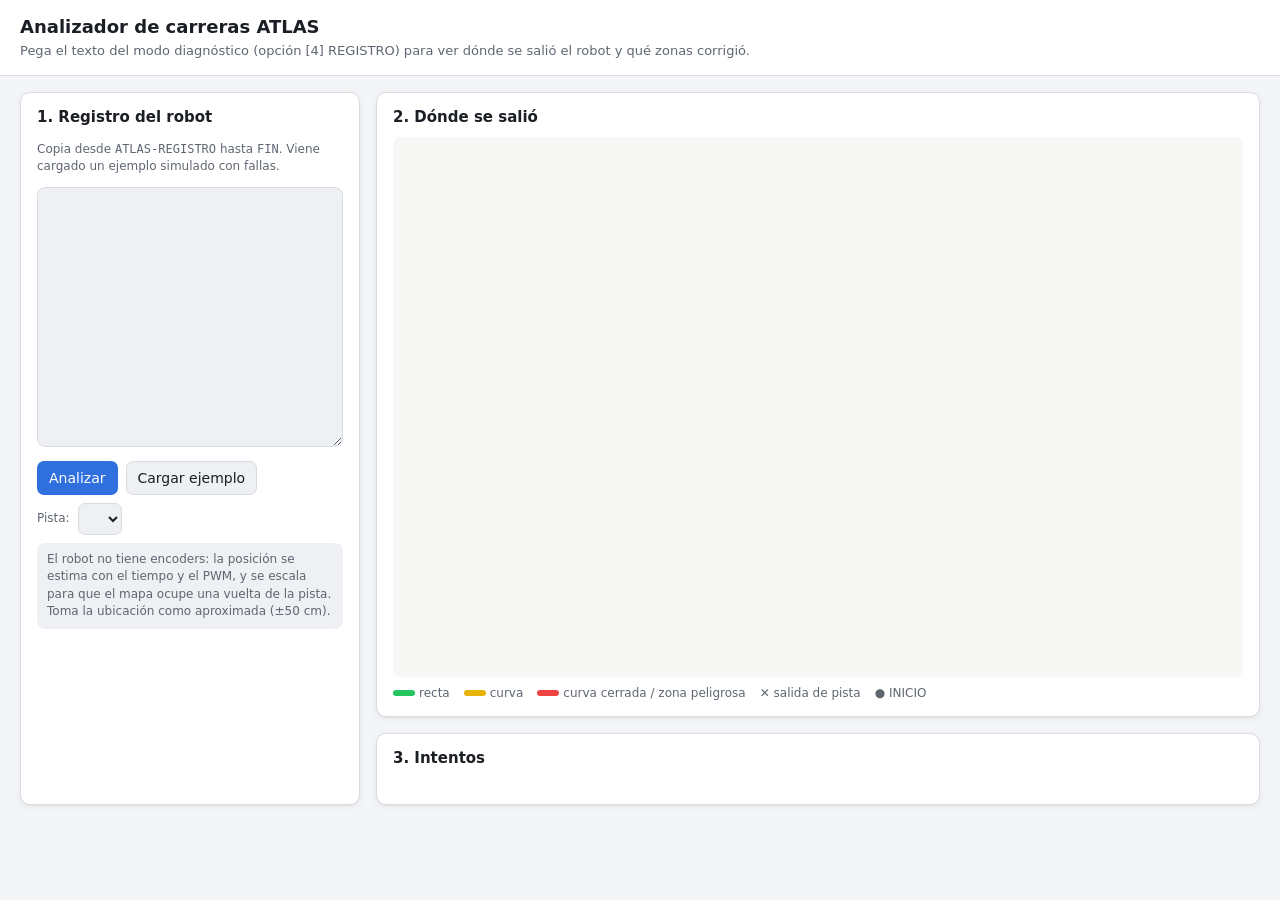
<file: simulacion/visor/analyzer_template.html>
<!doctype html>
<html lang="es">
<head>
<meta charset="utf-8">
<meta name="viewport" content="width=device-width, initial-scale=1">
<title>Analizador ATLAS</title>
<style>
  :root {
    --bg: #f4f5f7; --panel: #ffffff; --panel-2: #eef0f3; --text: #1b1e24; --muted: #5f6672; --border: #d9dde3;
    --accent: #2f6fde; --ok: #1f8a4c; --ok-bg: #e3f4ea; --fail: #c43c32; --fail-bg: #fbe7e5; --warn: #a86b00;
    --shadow: 0 1px 2px rgba(0, 0, 0, .06), 0 2px 8px rgba(0, 0, 0, .05);
  }
  @media (prefers-color-scheme: dark) {
    :root:not([data-theme="light"]) {
      --bg: #101216; --panel: #181b21; --panel-2: #20242b; --text: #e7e9ee; --muted: #9aa1ad; --border: #2c313a;
      --accent: #6b9cff; --ok: #4cc283; --ok-bg: #173225; --fail: #ff7a6e; --fail-bg: #3a1c1a; --warn: #f0b546; --shadow: none;
    }
  }
  :root[data-theme="dark"] {
    --bg: #101216; --panel: #181b21; --panel-2: #20242b; --text: #e7e9ee; --muted: #9aa1ad; --border: #2c313a;
    --accent: #6b9cff; --ok: #4cc283; --ok-bg: #173225; --fail: #ff7a6e; --fail-bg: #3a1c1a; --warn: #f0b546; --shadow: none;
  }
  * { box-sizing: border-box; }
  html, body { margin: 0; background: var(--bg); color: var(--text); font: 14px/1.45 system-ui, -apple-system, "Segoe UI", Roboto, sans-serif; }
  header { padding: 14px 20px; border-bottom: 1px solid var(--border); background: var(--panel); }
  header h1 { font-size: 18px; margin: 0; }
  header p { margin: 2px 0 0; color: var(--muted); font-size: 13px; }
  main { display: grid; grid-template-columns: 340px minmax(0, 1fr); gap: 16px; padding: 16px 20px; }
  .card { background: var(--panel); border: 1px solid var(--border); border-radius: 10px; box-shadow: var(--shadow); padding: 14px 16px; }
  .card h2 { font-size: 15px; margin: 0 0 8px; }
  .muted { color: var(--muted); font-size: 12px; }
  textarea { width: 100%; height: 260px; font: 12px/1.4 ui-monospace, Menlo, monospace; color: var(--text); background: var(--panel-2);
    border: 1px solid var(--border); border-radius: 8px; padding: 8px; resize: vertical; }
  button, select { font: inherit; color: var(--text); background: var(--panel-2); border: 1px solid var(--border); border-radius: 7px; padding: 6px 11px; cursor: pointer; }
  button.primary { background: var(--accent); color: #fff; border-color: transparent; }
  .row { display: flex; gap: 8px; flex-wrap: wrap; align-items: center; margin-top: 8px; }
  .stack { display: flex; flex-direction: column; gap: 16px; min-width: 0; }
  canvas { display: block; width: 100%; height: min(60vh, 600px); border-radius: 8px; background: #f7f7f5; }
  table { width: 100%; border-collapse: collapse; font-variant-numeric: tabular-nums; }
  th, td { padding: 6px 8px; border-bottom: 1px solid var(--border); text-align: left; }
  .ok { color: var(--ok); font-weight: 600; } .fail { color: var(--fail); font-weight: 600; }
  .legend { display: flex; gap: 14px; flex-wrap: wrap; margin-top: 8px; font-size: 12px; color: var(--muted); align-items: center; }
  .swatch { display: inline-block; width: 22px; height: 6px; border-radius: 3px; vertical-align: middle; margin-right: 4px; }
  .notice { background: var(--panel-2); border-radius: 8px; padding: 8px 10px; font-size: 12px; color: var(--muted); margin-top: 8px; }
  .error { color: var(--fail); font-size: 13px; margin-top: 6px; }
  @media (max-width: 900px) { main { grid-template-columns: 1fr; padding: 12px 16px; } }
</style>
</head>
<body>
<header>
  <h1>Analizador de carreras ATLAS</h1>
  <p>Pega el texto del modo diagnóstico (opción [4] REGISTRO) para ver dónde se salió el robot y qué zonas corrigió.</p>
</header>
<main>
  <section class="card">
    <h2>1. Registro del robot</h2>
    <p class="muted">Copia desde <code>ATLAS-REGISTRO</code> hasta <code>FIN</code>. Viene cargado un ejemplo simulado con fallas.</p>
    <textarea id="log" spellcheck="false"></textarea>
    <div class="row">
      <button class="primary" id="analyze">Analizar</button>
      <button id="example">Cargar ejemplo</button>
    </div>
    <div class="row">
      <label for="track" class="muted">Pista:</label>
      <select id="track"></select>
    </div>
    <div id="parseError" class="error"></div>
    <p class="notice">El robot no tiene encoders: la posición se estima con el tiempo y el PWM, y se escala para que el mapa ocupe una vuelta de la pista. Toma la ubicación como aproximada (±50 cm).</p>
  </section>

  <div class="stack">
    <section class="card">
      <h2>2. Dónde se salió</h2>
      <canvas id="canvas"></canvas>
      <div class="legend">
        <span><span class="swatch" style="background:#22c55e"></span>recta</span>
        <span><span class="swatch" style="background:#eab308"></span>curva</span>
        <span><span class="swatch" style="background:#ef4444"></span>curva cerrada / zona peligrosa</span>
        <span>✕ salida de pista</span>
        <span>● INICIO</span>
      </div>
    </section>
    <section class="card">
      <h2>3. Intentos</h2>
      <table id="runs"></table>
      <p class="muted" id="mapSummary"></p>
    </section>
  </div>
</main>

<script>
const DATA = /*__SIM_DATA__*/null;
const $ = (id) => document.getElementById(id);

function parseLog(text) {
  const runs = [], curvatures = [];
  let map = null, gaps = [], started = false;
  text.split(/\r?\n/).forEach((raw) => {
    const parts = raw.trim().split(',');
    switch (parts[0]) {
      case 'ATLAS-REGISTRO': started = true; break;
      case 'CARRERA':
        runs.push({ n: +parts[1], mode: parts[2], failed: parts[3] === 'falla', time: +parts[4] / 100, failureBin: +parts[5], mapLength: +parts[6] });
        break;
      case 'MAPA': map = { length: +parts[1], lostPerMille: +parts[2], gaps: +parts[3], curveSpeed: parts[4] !== undefined ? +parts[4] : 100 }; break;
      case 'HUECOS': gaps = parts.slice(1).filter((v) => v !== '').map(Number); break;
      case 'CURVAS': {
        const start = +parts[1];
        parts.slice(2).forEach((v, i) => { curvatures[start + i] = +v; });
        break;
      }
    }
  });
  if (!started) throw new Error('No encontré "ATLAS-REGISTRO". Copia el texto completo del monitor serial.');
  return { runs, map, gaps, curvatures };
}

function trackGeometry(track) {
  const pts = [];
  for (let i = 0; i < track.points.length; i += 2) pts.push([track.points[i] / 1000, track.points[i + 1] / 1000]);
  const cumulative = [0];
  for (let i = 1; i <= pts.length; i++) {
    const a = pts[i - 1], b = pts[i % pts.length];
    cumulative.push(cumulative[i - 1] + Math.hypot(b[0] - a[0], b[1] - a[1]));
  }
  return { pts, cumulative, length: cumulative[pts.length] };
}

function pointAt(geo, s) {
  s = ((s % geo.length) + geo.length) % geo.length;
  let lo = 0, hi = geo.pts.length;
  while (lo < hi) { const mid = (lo + hi) >> 1; if (geo.cumulative[mid + 1] <= s) lo = mid + 1; else hi = mid; }
  const a = geo.pts[lo], b = geo.pts[(lo + 1) % geo.pts.length];
  const seg = geo.cumulative[lo + 1] - geo.cumulative[lo];
  const f = seg > 0 ? (s - geo.cumulative[lo]) / seg : 0;
  return [a[0] + (b[0] - a[0]) * f, a[1] + (b[1] - a[1]) * f];
}

function curvatureColor(c) {
  if (c >= 200) return '#ef4444';
  if (c >= 90) return '#f97316';
  if (c >= 40) return '#eab308';
  return '#22c55e';
}

function draw(parsed) {
  const track = DATA.tracks[+$('track').value];
  const geo = trackGeometry(track);
  const canvas = $('canvas'), ctx = canvas.getContext('2d');
  const ratio = window.devicePixelRatio || 1;
  canvas.width = canvas.clientWidth * ratio;
  canvas.height = canvas.clientHeight * ratio;
  let minX = Infinity, minY = Infinity, maxX = -Infinity, maxY = -Infinity;
  geo.pts.forEach(([x, y]) => { minX = Math.min(minX, x); maxX = Math.max(maxX, x); minY = Math.min(minY, y); maxY = Math.max(maxY, y); });
  const margin = 0.3;
  const scale = Math.min(canvas.width / (maxX - minX + 2 * margin), canvas.height / (maxY - minY + 2 * margin));
  const X = (x) => (x - minX + margin) * scale + (canvas.width - (maxX - minX + 2 * margin) * scale) / 2;
  const Y = (y) => canvas.height - ((y - minY + margin) * scale + (canvas.height - (maxY - minY + 2 * margin) * scale) / 2);

  ctx.clearRect(0, 0, canvas.width, canvas.height);
  ctx.lineCap = 'round';
  ctx.lineJoin = 'round';
  ctx.strokeStyle = '#1a1a1a';
  ctx.lineWidth = Math.max(2, track.lineWidth * scale);
  ctx.beginPath();
  geo.pts.forEach(([x, y], i) => (i ? ctx.lineTo(X(x), Y(y)) : ctx.moveTo(X(x), Y(y))));
  ctx.closePath();
  ctx.stroke();

  const startArc = track.startArc || 0;
  if (parsed && parsed.map && parsed.map.length > 0) {
    const binLength = geo.length / parsed.map.length;
    ctx.lineWidth = Math.max(5, 9 * ratio);
    for (let b = 0; b < parsed.map.length; b++) {
      const c = parsed.curvatures[b] ?? 0;
      ctx.strokeStyle = curvatureColor(c);
      ctx.globalAlpha = 0.75;
      const p0 = pointAt(geo, startArc + b * binLength), p1 = pointAt(geo, startArc + (b + 1) * binLength);
      ctx.beginPath(); ctx.moveTo(X(p0[0]), Y(p0[1])); ctx.lineTo(X(p1[0]), Y(p1[1])); ctx.stroke();
    }
    ctx.globalAlpha = 1;
    parsed.gaps.forEach((g) => {
      const p = pointAt(geo, startArc + g * binLength);
      ctx.strokeStyle = '#2f6fde'; ctx.lineWidth = 3 * ratio;
      ctx.beginPath(); ctx.arc(X(p[0]), Y(p[1]), 9 * ratio, 0, 2 * Math.PI); ctx.stroke();
    });
    parsed.runs.filter((r) => r.failed && r.failureBin >= 0).forEach((r) => {
      const p = pointAt(geo, startArc + r.failureBin * binLength);
      const x = X(p[0]), y = Y(p[1]), s = 11 * ratio;
      ctx.strokeStyle = '#c43c32'; ctx.lineWidth = 4 * ratio;
      ctx.beginPath(); ctx.moveTo(x - s, y - s); ctx.lineTo(x + s, y + s); ctx.moveTo(x + s, y - s); ctx.lineTo(x - s, y + s); ctx.stroke();
      ctx.fillStyle = '#c43c32'; ctx.font = `bold ${13 * ratio}px system-ui`;
      ctx.fillText(`Intento ${r.n}`, x + s + 4 * ratio, y - s);
    });
  }
  const start = pointAt(geo, startArc);
  ctx.fillStyle = '#2f6fde';
  ctx.beginPath(); ctx.arc(X(start[0]), Y(start[1]), 7 * ratio, 0, 2 * Math.PI); ctx.fill();
  ctx.font = `${12 * ratio}px system-ui`;
  ctx.fillText('INICIO', X(start[0]) + 10 * ratio, Y(start[1]) + 4 * ratio);
}

function renderRuns(parsed) {
  const track = DATA.tracks[+$('track').value];
  const geo = trackGeometry(track);
  const binLength = parsed.map && parsed.map.length ? geo.length / parsed.map.length : 0.1;
  let html = '<tr><th>Intento</th><th>Tipo</th><th>Resultado</th><th>Tiempo</th><th>Dónde se salió</th></tr>';
  parsed.runs.forEach((r) => {
    const where = r.failed && r.failureBin >= 0 ? `tramo ${r.failureBin} (~${(r.failureBin * binLength).toFixed(1)} m desde el INICIO)` : '—';
    html += `<tr><td>${r.n}</td><td>${r.mode === 'reconocimiento' ? 'Reconocimiento' : r.mode === 'mapa' ? 'Con mapa' : 'Normal'}</td>` +
      `<td class="${r.failed ? 'fail' : 'ok'}">${r.failed ? 'Se salió' : 'Completó'}</td><td>${r.time.toFixed(2)} s</td><td>${where}</td></tr>`;
  });
  $('runs').innerHTML = html;
  const m = parsed.map;
  $('mapSummary').textContent = m && m.length
    ? `Mapa: ${m.length} tramos (~${binLength.toFixed(2)} m c/u), ${parsed.gaps.length} huecos, ${(m.lostPerMille / 10).toFixed(1)} % del reconocimiento sin línea. ` +
      `Velocidad en curvas: ${m.curveSpeed} %${m.curveSpeed < 100 ? ' (bajó por salidas anteriores)' : ''}.`
    : 'No hay mapa guardado: el siguiente intento será de reconocimiento.';
}

function analyze() {
  $('parseError').textContent = '';
  try {
    const parsed = parseLog($('log').value);
    renderRuns(parsed);
    draw(parsed);
  } catch (e) {
    $('parseError').textContent = e.message;
    draw(null);
  }
}

DATA.tracks.forEach((t, i) => {
  const option = document.createElement('option');
  option.value = i;
  option.textContent = t.name;
  $('track').appendChild(option);
});
$('track').value = Math.max(0, DATA.tracks.findIndex((t) => t.name === 'Pista de competencia'));
$('log').value = DATA.exampleLog || '';
$('analyze').onclick = analyze;
$('example').onclick = () => { $('log').value = DATA.exampleLog || ''; analyze(); };
$('track').onchange = analyze;
window.addEventListener('resize', analyze);
analyze();
</script>
</body>
</html>
</file>
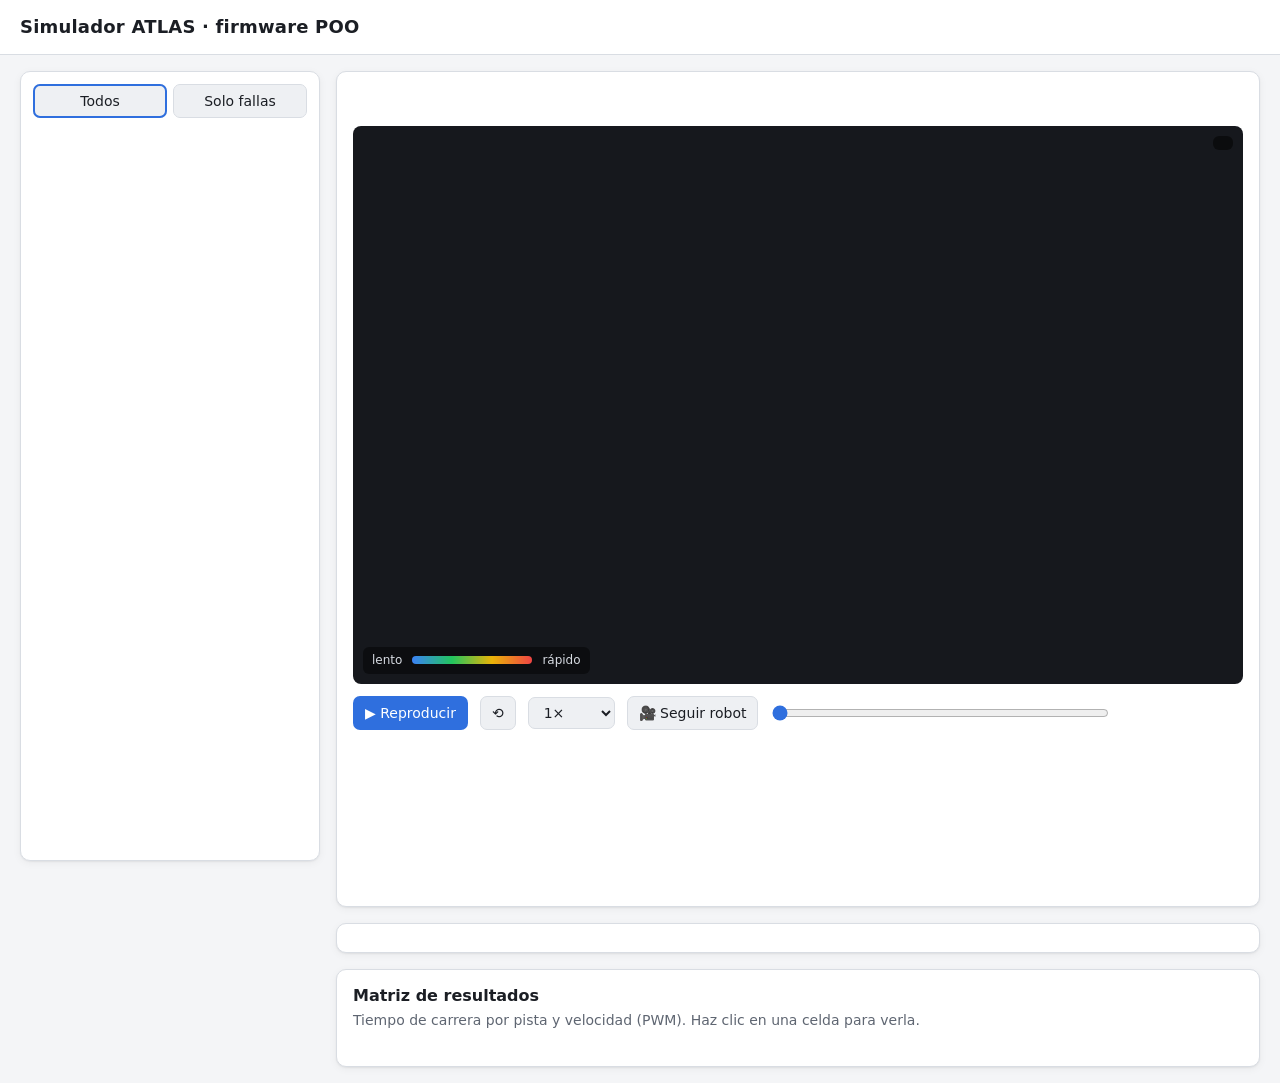
<file: simulacion/visor/viewer_template.html>
<!doctype html>
<html lang="es">
<head>
<meta charset="utf-8">
<meta name="viewport" content="width=device-width, initial-scale=1">
<title>Simulador ATLAS</title>
<style>
  :root {
    --bg: #f4f5f7;
    --panel: #ffffff;
    --panel-2: #eef0f3;
    --text: #1b1e24;
    --muted: #5f6672;
    --border: #d9dde3;
    --accent: #2f6fde;
    --ok: #1f8a4c;
    --ok-bg: #e3f4ea;
    --fail: #c43c32;
    --fail-bg: #fbe7e5;
    --warn: #a86b00;
    --warn-bg: #fdf1d8;
    --track-surface: #16181d;
    --track-line: #eceff3;
    --shadow: 0 1px 2px rgba(0, 0, 0, .06), 0 2px 8px rgba(0, 0, 0, .05);
  }
  @media (prefers-color-scheme: dark) {
    :root:not([data-theme="light"]) {
      --bg: #101216;
      --panel: #181b21;
      --panel-2: #20242b;
      --text: #e7e9ee;
      --muted: #9aa1ad;
      --border: #2c313a;
      --accent: #6b9cff;
      --ok: #4cc283;
      --ok-bg: #173225;
      --fail: #ff7a6e;
      --fail-bg: #3a1c1a;
      --warn: #f0b546;
      --warn-bg: #3a2d12;
      --track-surface: #0b0c0f;
      --shadow: none;
    }
  }
  :root[data-theme="dark"] {
    --bg: #101216; --panel: #181b21; --panel-2: #20242b; --text: #e7e9ee; --muted: #9aa1ad; --border: #2c313a;
    --accent: #6b9cff; --ok: #4cc283; --ok-bg: #173225; --fail: #ff7a6e; --fail-bg: #3a1c1a; --warn: #f0b546;
    --warn-bg: #3a2d12; --track-surface: #0b0c0f; --shadow: none;
  }
  * { box-sizing: border-box; }
  html, body { margin: 0; background: var(--bg); color: var(--text);
    font: 14px/1.45 system-ui, -apple-system, "Segoe UI", Roboto, sans-serif; }
  header { display: flex; flex-wrap: wrap; gap: 12px 24px; align-items: center; justify-content: space-between;
    padding: 14px 20px; border-bottom: 1px solid var(--border); background: var(--panel); }
  header h1 { font-size: 18px; margin: 0; letter-spacing: .2px; }
  header .sub { color: var(--muted); font-size: 13px; }
  .totals { display: flex; gap: 8px; flex-wrap: wrap; }
  .pill { padding: 4px 10px; border-radius: 999px; font-size: 13px; font-weight: 600; background: var(--panel-2); }
  .pill.ok { background: var(--ok-bg); color: var(--ok); }
  .pill.fail { background: var(--fail-bg); color: var(--fail); }
  .pill.warn { background: var(--warn-bg); color: var(--warn); }
  main { display: grid; grid-template-columns: 300px minmax(0, 1fr); gap: 16px; padding: 16px 20px; }
  aside, section.card { background: var(--panel); border: 1px solid var(--border); border-radius: 10px; box-shadow: var(--shadow); }
  aside { padding: 10px; max-height: calc(100vh - 110px); overflow: auto; position: sticky; top: 16px; }
  aside .filters { display: flex; gap: 6px; margin: 2px 2px 10px; }
  aside .filters button { flex: 1; }
  .group-title { font-size: 12px; font-weight: 700; text-transform: uppercase; letter-spacing: .6px; color: var(--muted);
    margin: 12px 6px 4px; }
  .scenario { display: flex; align-items: center; gap: 8px; width: 100%; text-align: left; border: 0; background: none;
    color: inherit; font: inherit; padding: 7px 8px; border-radius: 7px; cursor: pointer; }
  .scenario:hover { background: var(--panel-2); }
  .scenario.active { background: var(--accent); color: #fff; }
  .scenario .dot { width: 9px; height: 9px; border-radius: 50%; flex: none; }
  .dot.ok { background: var(--ok); } .dot.fail { background: var(--fail); } .dot.warn { background: var(--warn); }
  .scenario .meta { margin-left: auto; font-variant-numeric: tabular-nums; opacity: .8; font-size: 12px; }
  .stage { display: flex; flex-direction: column; gap: 16px; min-width: 0; }
  .card { padding: 14px 16px; }
  .card h2 { font-size: 16px; margin: 0 0 2px; }
  .card .desc { color: var(--muted); margin: 0 0 10px; }
  .canvas-wrap { position: relative; border-radius: 8px; overflow: hidden; background: var(--track-surface); }
  canvas#track { display: block; width: 100%; height: min(62vh, 620px); }
  .legend { position: absolute; left: 10px; bottom: 10px; display: flex; gap: 10px; align-items: center; color: #d6dae1;
    font-size: 12px; background: rgba(0, 0, 0, .45); padding: 5px 9px; border-radius: 6px; }
  .legend .bar { width: 120px; height: 8px; border-radius: 4px;
    background: linear-gradient(90deg, #3b82f6, #22c55e, #eab308, #ef4444); }
  .hud { position: absolute; right: 10px; top: 10px; color: #e9ecf1; font: 600 13px/1.35 ui-monospace, Menlo, monospace;
    background: rgba(0, 0, 0, .5); padding: 7px 10px; border-radius: 6px; text-align: right; }
  .controls { display: flex; flex-wrap: wrap; gap: 8px 12px; align-items: center; margin-top: 12px; }
  .controls input[type=range] { flex: 1 1 240px; accent-color: var(--accent); }
  button, select { font: inherit; color: var(--text); background: var(--panel-2); border: 1px solid var(--border);
    border-radius: 7px; padding: 6px 11px; cursor: pointer; }
  button.primary { background: var(--accent); color: #fff; border-color: transparent; min-width: 92px; }
  button.on { outline: 2px solid var(--accent); outline-offset: -2px; }
  .time { font-variant-numeric: tabular-nums; color: var(--muted); min-width: 120px; }
  .metrics { display: grid; grid-template-columns: repeat(auto-fill, minmax(150px, 1fr)); gap: 10px; }
  .metric { background: var(--panel-2); border-radius: 8px; padding: 9px 11px; }
  .metric .label { color: var(--muted); font-size: 12px; }
  .metric .value { font-size: 19px; font-weight: 700; font-variant-numeric: tabular-nums; }
  .status { padding: 9px 12px; border-radius: 8px; margin-bottom: 12px; font-weight: 600; }
  .status.ok { background: var(--ok-bg); color: var(--ok); }
  .status.fail { background: var(--fail-bg); color: var(--fail); }
  .status.warn { background: var(--warn-bg); color: var(--warn); }
  canvas#chart { display: block; width: 100%; height: 150px; margin-top: 12px; }
  table { width: 100%; border-collapse: collapse; font-variant-numeric: tabular-nums; }
  th, td { padding: 7px 8px; border-bottom: 1px solid var(--border); text-align: center; white-space: nowrap; }
  th:first-child, td:first-child { text-align: left; }
  td.cell { cursor: pointer; border-radius: 6px; }
  td.cell:hover { outline: 2px solid var(--accent); outline-offset: -2px; }
  td.cell.ok { color: var(--ok); } td.cell.fail { color: var(--fail); font-weight: 600; }
  .table-wrap { overflow-x: auto; }
  .note { color: var(--muted); font-size: 12px; margin-top: 8px; }
  @media (max-width: 900px) {
    main { grid-template-columns: 1fr; padding: 12px 16px; }
    aside { position: static; max-height: 280px; }
    canvas#track { height: 58vh; }
  }
</style>
</head>
<body>
<header>
  <div>
    <h1>Simulador ATLAS · firmware POO</h1>
    <div class="sub" id="subtitle"></div>
  </div>
  <div class="totals" id="totals"></div>
</header>

<main>
  <aside>
    <div class="filters">
      <button id="filterAll" class="on">Todos</button>
      <button id="filterFail">Solo fallas</button>
    </div>
    <div id="list"></div>
  </aside>

  <div class="stage">
    <section class="card">
      <h2 id="title"></h2>
      <p class="desc" id="description"></p>
      <div id="status" class="status"></div>
      <div class="canvas-wrap">
        <canvas id="track"></canvas>
        <div class="hud" id="hud"></div>
        <div class="legend"><span>lento</span><span class="bar"></span><span>rápido</span></div>
      </div>
      <div class="controls">
        <button class="primary" id="play">▶ Reproducir</button>
        <button id="restart" title="Reiniciar">⟲</button>
        <select id="rate" title="Velocidad de reproducción">
          <option value="0.25">0.25×</option>
          <option value="0.5">0.5×</option>
          <option value="1" selected>1×</option>
          <option value="2">2×</option>
          <option value="4">4×</option>
          <option value="8">8×</option>
        </select>
        <button id="follow" title="La cámara sigue al robot">🎥 Seguir robot</button>
        <input type="range" id="scrub" min="0" max="1000" value="0" aria-label="Línea de tiempo">
        <span class="time" id="time"></span>
      </div>
      <canvas id="chart"></canvas>
    </section>

    <section class="card">
      <div class="metrics" id="metrics"></div>
    </section>

    <section class="card" id="learningCard" hidden>
      <h2>Aprendizaje de pista (3 intentos)</h2>
      <p class="desc">Intento 1: reconoce la pista con el perfil Seguro. Intentos 2 y 3: corren guiados por el mapa con el perfil Rápido. Haz clic en un tiempo para verlo.</p>
      <div class="table-wrap"><table id="learning"></table></div>
    </section>

    <section class="card">
      <h2>Matriz de resultados</h2>
      <p class="desc">Tiempo de carrera por pista y velocidad (PWM). Haz clic en una celda para verla.</p>
      <div class="table-wrap"><table id="matrix"></table></div>
      <p class="note" id="configNote"></p>
    </section>
  </div>
</main>

<script>
const DATA = /*__SIM_DATA__*/null;

const $ = (id) => document.getElementById(id);
const state = { index: 0, time: 0, playing: false, rate: 1, follow: false, onlyFailures: false, lastFrame: 0 };

const fmt = (value, digits = 2) => Number(value).toFixed(digits);
const statusOf = (s) => s.passed ? 'ok' : (s.required ? 'fail' : 'warn');
const statusText = (s) => s.passed ? 'Completó' : (s.required ? 'Falló' : 'Falló (extremo)');

function renderHeader() {
  const total = DATA.scenarios.length;
  const passed = DATA.scenarios.filter((s) => s.passed).length;
  const requiredFails = DATA.scenarios.filter((s) => !s.passed && s.required).length;
  const stressFails = DATA.scenarios.filter((s) => !s.passed && !s.required).length;
  const meters = DATA.tracks.reduce((sum, t) => sum + t.length, 0);
  $('subtitle').textContent = `${DATA.tracks.length} pistas · ${fmt(meters, 0)} m de línea · ${total} escenarios`;
  $('totals').innerHTML =
    `<span class="pill ok">${passed} completados</span>` +
    `<span class="pill ${requiredFails ? 'fail' : ''}">${requiredFails} fallas obligatorias</span>` +
    (stressFails ? `<span class="pill warn">${stressFails} fallas extremas</span>` : '');
}

function renderList() {
  const list = $('list');
  list.innerHTML = '';
  DATA.tracks.forEach((track, trackIndex) => {
    const items = DATA.scenarios
      .map((s, i) => ({ s, i }))
      .filter(({ s }) => s.track === trackIndex && (!state.onlyFailures || !s.passed));
    if (!items.length) return;
    const title = document.createElement('div');
    title.className = 'group-title';
    title.textContent = `${track.name} · ${fmt(track.length, 1)} m`;
    list.appendChild(title);
    items.forEach(({ s, i }) => {
      const button = document.createElement('button');
      button.className = 'scenario' + (i === state.index ? ' active' : '');
      const variant = s.label.split(' · ').slice(1).join(' · ');
      button.innerHTML = `<span class="dot ${statusOf(s)}"></span><span>${variant}</span>` +
        `<span class="meta">${s.passed ? fmt(s.raceTime, 1) + ' s' : '—'}</span>`;
      button.onclick = () => select(i);
      list.appendChild(button);
    });
  });
}

function renderMatrix() {
  const speeds = [...new Set(DATA.scenarios.filter((s) => s.label.split(' · ').length === 2 ||
    s.label.endsWith('(extremo)') || s.label.endsWith('cm)')).map((s) => s.pwm))].sort((a, b) => a - b);
  let html = '<tr><th>Pista</th><th>Largo</th><th>Radio mín.</th>' +
    speeds.map((p) => `<th>PWM ${p}${p > 220 ? ' *' : ''}</th>`).join('') + '</tr>';
  DATA.tracks.forEach((track, t) => {
    html += `<tr><td>${track.name}</td><td>${fmt(track.length, 1)} m</td><td>${track.minRadius < 0.04 ? 'esquina viva' : fmt(track.minRadius * 100, 0) + ' cm'}</td>`;
    speeds.forEach((pwm) => {
      const i = DATA.scenarios.findIndex((s) => s.track === t && s.pwm === pwm &&
        (s.label.split(' · ').length === 2 || s.label.endsWith('(extremo)') || s.label.endsWith('cm)')));
      if (i < 0) { html += '<td>—</td>'; return; }
      const s = DATA.scenarios[i];
      html += `<td class="cell ${s.passed ? 'ok' : 'fail'}" data-i="${i}">${s.passed ? fmt(s.raceTime, 2) + ' s' : '✗ ' + (s.failure || 'falla')}</td>`;
    });
    html += '</tr>';
  });
  $('matrix').innerHTML = html;
  $('matrix').querySelectorAll('td.cell').forEach((cell) => cell.onclick = () => {
    select(Number(cell.dataset.i));
    window.scrollTo({ top: 0, behavior: 'smooth' });
  });
  const c = DATA.config;
  $('configNote').textContent = `Criterio: completar cada pista en menos de 40 s. * Prueba extrema (PWM máximo del firmware). Firmware: Kp ${c.kp}, Kd ${c.kd}, ` +
    `lazo ${c.loopPeriodUs} µs. Robot: ${c.sensorCount} sensores cada ${c.sensorPitch * 1000} mm, barra a ` +
    `${c.sensorBarAhead * 100} cm del eje, ${c.maxWheelSpeed} m/s a PWM 255.`;
}

function renderLearning() {
  const rows = DATA.tracks.map((track, t) => {
    const attempts = DATA.scenarios.map((s, i) => ({ s, i })).filter(({ s }) => s.track === t && /aprendizaje|Intento/.test(s.label));
    return { track, attempts };
  }).filter((row) => row.attempts.length);
  if (!rows.length) return;
  $('learningCard').hidden = false;
  let html = '<tr><th>Pista</th><th>Intento 1 (reconoce)</th><th>Intento 2 (mapa)</th><th>Intento 3 (mapa)</th><th>Mejora</th></tr>';
  rows.forEach(({ track, attempts }) => {
    html += `<tr><td>${track.name}</td>`;
    attempts.forEach(({ s, i }) => {
      html += `<td class="cell ${s.passed ? 'ok' : 'fail'}" data-i="${i}">${s.passed ? fmt(s.raceTime, 2) + ' s' : '✗ ' + (s.failure || 'falla')}</td>`;
    });
    const first = attempts[0].s, best = attempts.slice(1).filter(({ s }) => s.passed).map(({ s }) => s.raceTime);
    html += best.length && first.passed ? `<td>${fmt(100 * (1 - Math.min(...best) / first.raceTime), 0)} %</td>` : '<td>—</td>';
    html += '</tr>';
  });
  $('learning').innerHTML = html;
  $('learning').querySelectorAll('td.cell').forEach((cell) => cell.onclick = () => {
    select(Number(cell.dataset.i));
    window.scrollTo({ top: 0, behavior: 'smooth' });
  });
}

function current() { return DATA.scenarios[state.index]; }
function duration() { const t = current().t; return t.length ? t[t.length - 1] / 1000 : 0; }

function select(index) {
  state.index = index;
  state.time = 0;
  state.playing = true;
  const s = current();
  const track = DATA.tracks[s.track];
  $('title').textContent = s.label;
  $('description').textContent = `${track.description} Largo ${fmt(track.length, 1)} m · ${track.laps} vuelta(s) · línea ${s.lineColor}.`;
  const status = $('status');
  status.className = 'status ' + statusOf(s);
  status.textContent = s.passed
    ? `✓ Completó ${track.laps} vuelta(s) en ${fmt(s.raceTime, 2)} s y se detuvo correctamente.`
    : `✗ ${statusText(s)}: ${s.failure || 'no se detuvo correctamente'} a los ${fmt(s.raceTime, 2)} s (${fmt(s.distance, 1)} m recorridos).`;
  renderMetrics(s);
  renderList();
  prepareTrackPath();
  updatePlayButton();
}

function renderMetrics(s) {
  const laps = s.lapTimes.length ? s.lapTimes.map((l) => fmt(l, 2) + ' s').join(' / ') : '—';
  const items = [
    ['Tiempo de carrera', fmt(s.raceTime, 2) + ' s'],
    ['Vueltas', laps],
    ['Velocidad media (pista)', fmt(s.avgSpeed, 2) + ' m/s'],
    ['Velocidad máxima', fmt(s.maxSpeed, 2) + ' m/s'],
    ['Error lateral RMS', fmt(s.rmsOffsetMm, 1) + ' mm'],
    ['Error lateral p95', fmt(s.p95OffsetMm, 1) + ' mm'],
    ['Error lateral máx.', fmt(s.maxOffsetMm, 0) + ' mm'],
    ['Sin línea (recuperación)', fmt(s.lostLinePct, 1) + ' %'],
    ['Derrape', fmt(s.slidingPct, 1) + ' %'],
    ['Oscilación (cruces/m)', fmt(s.zigzagPerMeter, 2)],
    ['Esfuerzo de dirección', fmt(s.steeringRms, 0) + ' PWM'],
    ['Sensores calibrados', `${s.calibratedSensors}/16`],
    ['PWM crucero / impeller', `${s.pwm} / ${s.impeller}`],
  ];
  $('metrics').innerHTML = items.map(([label, value]) =>
    `<div class="metric"><div class="label">${label}</div><div class="value">${value}</div></div>`).join('');
}

const canvas = $('track');
const ctx = canvas.getContext('2d');
const chart = $('chart');
const chartCtx = chart.getContext('2d');
let trackPath = null;
let trackBounds = null;

function prepareTrackPath() {
  const track = DATA.tracks[current().track];
  const pts = track.points, painted = track.painted;
  const count = pts.length / 2;
  trackPath = new Path2D();
  let minX = Infinity, minY = Infinity, maxX = -Infinity, maxY = -Infinity;
  let drawing = false;
  for (let k = 0; k <= count; k++) {
    const i = k % count;
    const x = pts[2 * i] / 1000, y = pts[2 * i + 1] / 1000;
    minX = Math.min(minX, x); maxX = Math.max(maxX, x); minY = Math.min(minY, y); maxY = Math.max(maxY, y);
    const prev = (i + count - 1) % count;
    if (!painted[prev] || !painted[i] && !drawing) { drawing = false; }
    if (painted[prev] && (k > 0)) {
      if (!drawing) { trackPath.moveTo(pts[2 * prev] / 1000, pts[2 * prev + 1] / 1000); drawing = true; }
      trackPath.lineTo(x, y);
    }
    if (!painted[i]) drawing = false;
  }
  trackBounds = { minX, minY, maxX, maxY };
}

function resizeCanvas(c) {
  const ratio = window.devicePixelRatio || 1;
  const w = Math.round(c.clientWidth * ratio), h = Math.round(c.clientHeight * ratio);
  if (c.width !== w || c.height !== h) { c.width = w; c.height = h; }
  return ratio;
}

function speedColor(v, vmax) {
  const stops = [[59, 130, 246], [34, 197, 94], [234, 179, 8], [239, 68, 68]];
  const u = Math.max(0, Math.min(0.999, v / Math.max(vmax, 0.1))) * (stops.length - 1);
  const k = Math.floor(u), f = u - k, a = stops[k], b = stops[k + 1];
  return `rgb(${a.map((c, i) => Math.round(c + (b[i] - c) * f)).join(',')})`;
}

function sampleIndexAt(time) {
  const t = current().t, target = time * 1000;
  let lo = 0, hi = t.length - 1;
  while (lo < hi) { const mid = (lo + hi + 1) >> 1; if (t[mid] <= target) lo = mid; else hi = mid - 1; }
  return lo;
}

function poseAt(time) {
  const s = current();
  const i = sampleIndexAt(time), j = Math.min(i + 1, s.t.length - 1);
  const span = s.t[j] - s.t[i];
  const f = span > 0 ? Math.min(1, Math.max(0, (time * 1000 - s.t[i]) / span)) : 0;
  let dh = (s.h[j] - s.h[i]) / 1000;
  while (dh > Math.PI) dh -= 2 * Math.PI;
  while (dh < -Math.PI) dh += 2 * Math.PI;
  return {
    i,
    x: (s.x[i] + (s.x[j] - s.x[i]) * f) / 1000,
    y: (s.y[i] + (s.y[j] - s.y[i]) * f) / 1000,
    heading: s.h[i] / 1000 + dh * f,
    speed: (s.v[i] + (s.v[j] - s.v[i]) * f) / 100,
    trackable: (s.f[i] & 1) === 1,
    sliding: (s.f[i] & 2) === 2,
    offset: s.o[i],
  };
}

function viewTransform(width, height, pose) {
  if (state.follow) {
    const viewMeters = 1.6;
    const scale = Math.min(width, height) / viewMeters;
    return { scale, ox: width / 2 - pose.x * scale, oy: height / 2 + pose.y * scale };
  }
  const margin = 0.35;
  const w = trackBounds.maxX - trackBounds.minX + 2 * margin;
  const h = trackBounds.maxY - trackBounds.minY + 2 * margin;
  const scale = Math.min(width / w, height / h);
  const ox = (width - (trackBounds.maxX + trackBounds.minX) * scale) / 2;
  const oy = (height + (trackBounds.maxY + trackBounds.minY) * scale) / 2;
  return { scale, ox, oy };
}

function drawRobot(pose, scale) {
  const c = DATA.config;
  ctx.save();
  ctx.translate(pose.x, pose.y);
  ctx.rotate(pose.heading);
  const px = 1 / scale;
  ctx.fillStyle = 'rgba(70, 120, 230, 0.85)';
  ctx.strokeStyle = '#d7e3ff';
  ctx.lineWidth = 1.5 * px;
  ctx.beginPath();
  ctx.moveTo(-0.045, -0.07); ctx.lineTo(0.06, -0.05); ctx.lineTo(c.sensorBarAhead - 0.01, -0.02);
  ctx.lineTo(c.sensorBarAhead - 0.01, 0.02); ctx.lineTo(0.06, 0.05); ctx.lineTo(-0.045, 0.07); ctx.closePath();
  ctx.fill(); ctx.stroke();
  ctx.fillStyle = '#111';
  const half = c.wheelBase / 2;
  ctx.fillRect(-0.022, half - 0.006, 0.044, 0.014);
  ctx.fillRect(-0.022, -half - 0.008, 0.044, 0.014);
  const barHalf = (c.sensorCount - 1) / 2 * c.sensorPitch;
  ctx.fillStyle = pose.trackable ? '#22c55e' : '#ef4444';
  ctx.fillRect(c.sensorBarAhead - 0.006, -barHalf - 0.006, 0.012, 2 * barHalf + 0.012);
  ctx.fillStyle = '#fff';
  for (let k = 0; k < c.sensorCount; k++) {
    ctx.beginPath();
    ctx.arc(c.sensorBarAhead, -barHalf + k * c.sensorPitch, 0.0022, 0, 2 * Math.PI);
    ctx.fill();
  }
  if (pose.sliding) {
    ctx.strokeStyle = '#eab308';
    ctx.lineWidth = 3 * px;
    ctx.beginPath(); ctx.arc(0.06, 0, 0.16, 0, 2 * Math.PI); ctx.stroke();
  }
  ctx.restore();
}

function draw() {
  const s = current();
  const ratio = resizeCanvas(canvas);
  const width = canvas.width, height = canvas.height;
  const pose = poseAt(state.time);
  const view = viewTransform(width, height, pose);
  const styles = getComputedStyle(document.documentElement);

  ctx.setTransform(1, 0, 0, 1, 0, 0);
  ctx.fillStyle = s.lineColor === 'negra' ? '#f3f4f6' : styles.getPropertyValue('--track-surface');
  ctx.fillRect(0, 0, width, height);

  ctx.setTransform(view.scale, 0, 0, -view.scale, view.ox, view.oy);
  ctx.lineJoin = 'round';
  ctx.lineCap = 'round';
  ctx.strokeStyle = s.lineColor === 'negra' ? '#14161a' : '#eceff3';
  ctx.lineWidth = DATA.tracks[s.track].lineWidth;
  ctx.stroke(trackPath);

  const vmax = Math.max(...s.v) / 100;
  ctx.lineWidth = Math.max(0.006, 2.2 / view.scale);
  for (let k = 1; k <= pose.i; k++) {
    ctx.strokeStyle = speedColor(s.v[k] / 100, vmax);
    ctx.beginPath();
    ctx.moveTo(s.x[k - 1] / 1000, s.y[k - 1] / 1000);
    ctx.lineTo(s.x[k] / 1000, s.y[k] / 1000);
    ctx.stroke();
  }
  drawRobot(pose, view.scale);

  $('hud').innerHTML = `t ${fmt(state.time, 2)} s<br>${fmt(pose.speed, 2)} m/s<br>error ${pose.offset} mm` +
    (pose.trackable ? '' : '<br><span style="color:#ff8a80">buscando línea</span>') +
    (pose.sliding ? '<br><span style="color:#facc15">derrapando</span>' : '');
  $('time').textContent = `${fmt(state.time, 2)} / ${fmt(duration(), 2)} s`;
  $('scrub').value = duration() ? Math.round(1000 * state.time / duration()) : 0;
  drawChart(pose.i, ratio);
}

function drawChart(cursor, ratio) {
  const s = current();
  resizeCanvas(chart);
  const w = chart.width, h = chart.height, pad = 24 * ratio;
  const styles = getComputedStyle(document.documentElement);
  chartCtx.setTransform(1, 0, 0, 1, 0, 0);
  chartCtx.clearRect(0, 0, w, h);
  if (!s.t.length) return;
  const tmax = s.t[s.t.length - 1] || 1;
  const vmax = Math.max(...s.v) / 100 || 1;
  const X = (t) => pad + (w - 2 * pad) * t / tmax;
  const Y = (v) => h - pad - (h - 2 * pad) * v / (vmax * 1.1);

  chartCtx.fillStyle = styles.getPropertyValue('--muted');
  chartCtx.font = `${11 * ratio}px system-ui`;
  chartCtx.fillText(`velocidad (m/s) · máx ${fmt(vmax, 2)}`, pad, 14 * ratio);
  chartCtx.strokeStyle = styles.getPropertyValue('--border');
  chartCtx.beginPath(); chartCtx.moveTo(pad, h - pad); chartCtx.lineTo(w - pad, h - pad); chartCtx.stroke();

  chartCtx.fillStyle = 'rgba(239, 68, 68, 0.18)';
  for (let k = 0; k < s.t.length; k++) {
    if (s.f[k] & 1) continue;
    const x0 = X(s.t[k]), x1 = X(s.t[Math.min(k + 1, s.t.length - 1)]);
    chartCtx.fillRect(x0, pad, Math.max(1, x1 - x0), h - 2 * pad);
  }
  chartCtx.strokeStyle = styles.getPropertyValue('--accent');
  chartCtx.lineWidth = 1.5 * ratio;
  chartCtx.beginPath();
  for (let k = 0; k < s.t.length; k++) {
    const x = X(s.t[k]), y = Y(s.v[k] / 100);
    if (k === 0) chartCtx.moveTo(x, y); else chartCtx.lineTo(x, y);
  }
  chartCtx.stroke();
  chartCtx.strokeStyle = styles.getPropertyValue('--text');
  chartCtx.beginPath(); chartCtx.moveTo(X(s.t[cursor]), pad); chartCtx.lineTo(X(s.t[cursor]), h - pad); chartCtx.stroke();
  chartCtx.fillStyle = styles.getPropertyValue('--muted');
  chartCtx.fillText('zonas rojas = robot buscando la línea', w - pad - 220 * ratio, 14 * ratio);
}

function updatePlayButton() { $('play').textContent = state.playing ? '❚❚ Pausa' : '▶ Reproducir'; }

function frame(now) {
  const dt = state.lastFrame ? (now - state.lastFrame) / 1000 : 0;
  state.lastFrame = now;
  if (state.playing) {
    state.time += dt * state.rate;
    if (state.time >= duration()) { state.time = duration(); state.playing = false; updatePlayButton(); }
  }
  draw();
  requestAnimationFrame(frame);
}

$('play').onclick = () => {
  if (state.time >= duration()) state.time = 0;
  state.playing = !state.playing;
  updatePlayButton();
};
$('restart').onclick = () => { state.time = 0; state.playing = true; updatePlayButton(); };
$('rate').onchange = (e) => { state.rate = Number(e.target.value); };
$('follow').onclick = () => { state.follow = !state.follow; $('follow').classList.toggle('on', state.follow); };
$('scrub').oninput = (e) => { state.time = duration() * Number(e.target.value) / 1000; };
$('filterAll').onclick = () => { state.onlyFailures = false; $('filterAll').classList.add('on'); $('filterFail').classList.remove('on'); renderList(); };
$('filterFail').onclick = () => { state.onlyFailures = true; $('filterFail').classList.add('on'); $('filterAll').classList.remove('on'); renderList(); };
document.addEventListener('keydown', (e) => {
  if (e.target.tagName === 'SELECT') return;
  if (e.code === 'Space') { e.preventDefault(); $('play').click(); }
  if (e.key === 'f') $('follow').click();
});

renderHeader();
renderMatrix();
renderLearning();
const firstFailure = DATA.scenarios.findIndex((s) => !s.passed && s.required);
select(Math.max(0, DATA.scenarios.findIndex((s) => s.track === 0 && s.pwm === 190)));
if (firstFailure >= 0) state.playing = true;
requestAnimationFrame(frame);
</script>
</body>
</html>
</file>
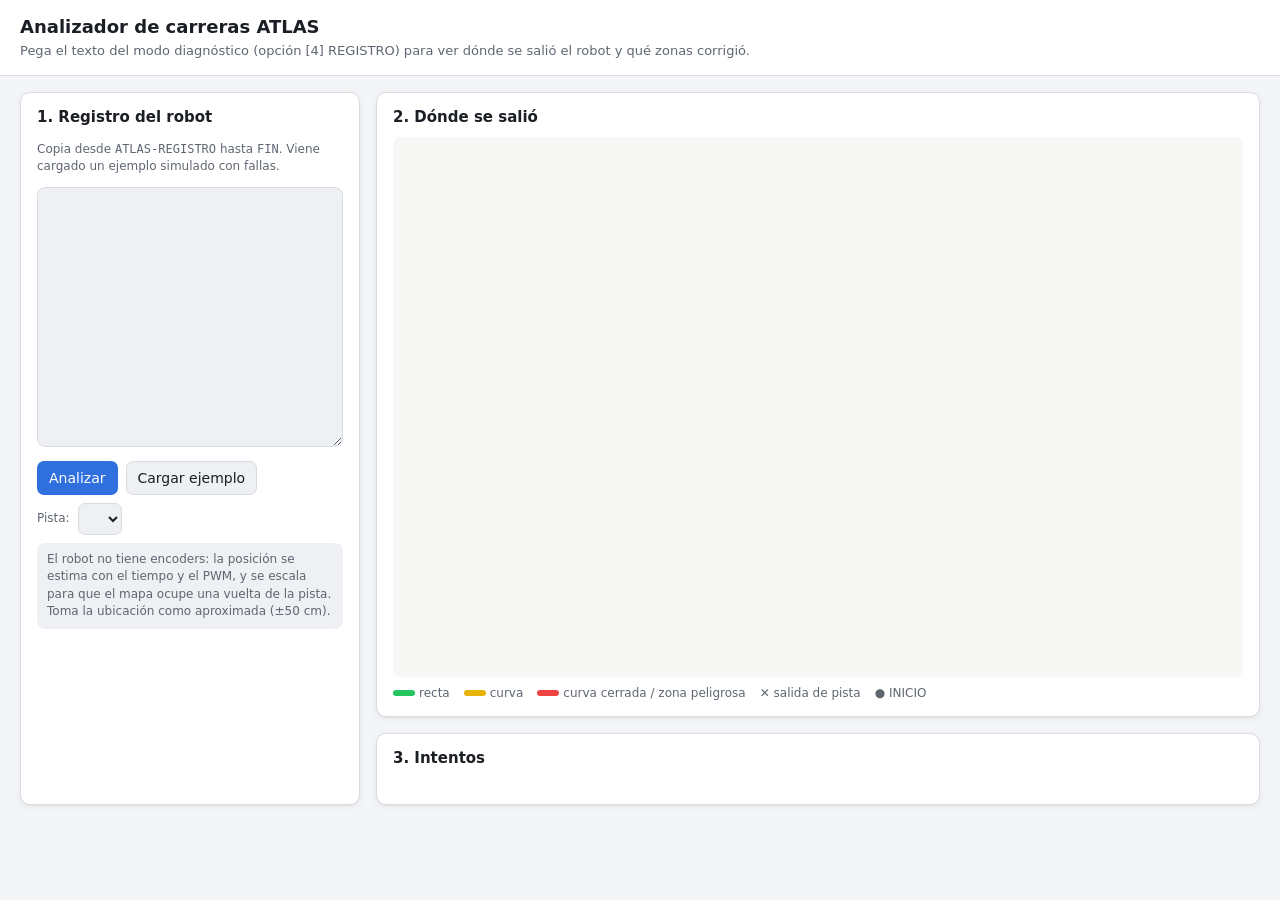
<file: simulation/viewer/analyzer_template.html>
<!doctype html>
<html lang="es">
<head>
<meta charset="utf-8">
<meta name="viewport" content="width=device-width, initial-scale=1">
<title>Analizador ATLAS</title>
<style>
  :root {
    --bg: #f4f5f7; --panel: #ffffff; --panel-2: #eef0f3; --text: #1b1e24; --muted: #5f6672; --border: #d9dde3;
    --accent: #2f6fde; --ok: #1f8a4c; --ok-bg: #e3f4ea; --fail: #c43c32; --fail-bg: #fbe7e5; --warn: #a86b00;
    --shadow: 0 1px 2px rgba(0, 0, 0, .06), 0 2px 8px rgba(0, 0, 0, .05);
  }
  @media (prefers-color-scheme: dark) {
    :root:not([data-theme="light"]) {
      --bg: #101216; --panel: #181b21; --panel-2: #20242b; --text: #e7e9ee; --muted: #9aa1ad; --border: #2c313a;
      --accent: #6b9cff; --ok: #4cc283; --ok-bg: #173225; --fail: #ff7a6e; --fail-bg: #3a1c1a; --warn: #f0b546; --shadow: none;
    }
  }
  :root[data-theme="dark"] {
    --bg: #101216; --panel: #181b21; --panel-2: #20242b; --text: #e7e9ee; --muted: #9aa1ad; --border: #2c313a;
    --accent: #6b9cff; --ok: #4cc283; --ok-bg: #173225; --fail: #ff7a6e; --fail-bg: #3a1c1a; --warn: #f0b546; --shadow: none;
  }
  * { box-sizing: border-box; }
  html, body { margin: 0; background: var(--bg); color: var(--text); font: 14px/1.45 system-ui, -apple-system, "Segoe UI", Roboto, sans-serif; }
  header { padding: 14px 20px; border-bottom: 1px solid var(--border); background: var(--panel); }
  header h1 { font-size: 18px; margin: 0; }
  header p { margin: 2px 0 0; color: var(--muted); font-size: 13px; }
  main { display: grid; grid-template-columns: 340px minmax(0, 1fr); gap: 16px; padding: 16px 20px; }
  .card { background: var(--panel); border: 1px solid var(--border); border-radius: 10px; box-shadow: var(--shadow); padding: 14px 16px; }
  .card h2 { font-size: 15px; margin: 0 0 8px; }
  .muted { color: var(--muted); font-size: 12px; }
  textarea { width: 100%; height: 260px; font: 12px/1.4 ui-monospace, Menlo, monospace; color: var(--text); background: var(--panel-2);
    border: 1px solid var(--border); border-radius: 8px; padding: 8px; resize: vertical; }
  button, select { font: inherit; color: var(--text); background: var(--panel-2); border: 1px solid var(--border); border-radius: 7px; padding: 6px 11px; cursor: pointer; }
  button.primary { background: var(--accent); color: #fff; border-color: transparent; }
  .row { display: flex; gap: 8px; flex-wrap: wrap; align-items: center; margin-top: 8px; }
  .stack { display: flex; flex-direction: column; gap: 16px; min-width: 0; }
  canvas { display: block; width: 100%; height: min(60vh, 600px); border-radius: 8px; background: #f7f7f5; }
  table { width: 100%; border-collapse: collapse; font-variant-numeric: tabular-nums; }
  th, td { padding: 6px 8px; border-bottom: 1px solid var(--border); text-align: left; }
  .ok { color: var(--ok); font-weight: 600; } .fail { color: var(--fail); font-weight: 600; }
  .legend { display: flex; gap: 14px; flex-wrap: wrap; margin-top: 8px; font-size: 12px; color: var(--muted); align-items: center; }
  .swatch { display: inline-block; width: 22px; height: 6px; border-radius: 3px; vertical-align: middle; margin-right: 4px; }
  .notice { background: var(--panel-2); border-radius: 8px; padding: 8px 10px; font-size: 12px; color: var(--muted); margin-top: 8px; }
  .error { color: var(--fail); font-size: 13px; margin-top: 6px; }
  @media (max-width: 900px) { main { grid-template-columns: 1fr; padding: 12px 16px; } }
</style>
</head>
<body>
<header>
  <h1>Analizador de carreras ATLAS</h1>
  <p>Pega el texto del modo diagnóstico (opción [4] REGISTRO) para ver dónde se salió el robot y qué zonas corrigió.</p>
</header>
<main>
  <section class="card">
    <h2>1. Registro del robot</h2>
    <p class="muted">Copia desde <code>ATLAS-REGISTRO</code> hasta <code>FIN</code>. Viene cargado un ejemplo simulado con fallas.</p>
    <textarea id="log" spellcheck="false"></textarea>
    <div class="row">
      <button class="primary" id="analyze">Analizar</button>
      <button id="example">Cargar ejemplo</button>
    </div>
    <div class="row">
      <label for="track" class="muted">Pista:</label>
      <select id="track"></select>
    </div>
    <div id="parseError" class="error"></div>
    <p class="notice">El robot no tiene encoders: la posición se estima con el tiempo y el PWM, y se escala para que el mapa ocupe una vuelta de la pista. Toma la ubicación como aproximada (±50 cm).</p>
  </section>

  <div class="stack">
    <section class="card">
      <h2>2. Dónde se salió</h2>
      <canvas id="canvas"></canvas>
      <div class="legend">
        <span><span class="swatch" style="background:#22c55e"></span>recta</span>
        <span><span class="swatch" style="background:#eab308"></span>curva</span>
        <span><span class="swatch" style="background:#ef4444"></span>curva cerrada / zona peligrosa</span>
        <span>✕ salida de pista</span>
        <span>● INICIO</span>
      </div>
    </section>
    <section class="card">
      <h2>3. Intentos</h2>
      <table id="runs"></table>
      <p class="muted" id="mapSummary"></p>
    </section>
  </div>
</main>

<script>
const DATA = /*__SIM_DATA__*/null;
const $ = (id) => document.getElementById(id);

function parseLog(text) {
  const runs = [], curvatures = [];
  let map = null, gaps = [], started = false;
  text.split(/\r?\n/).forEach((raw) => {
    const parts = raw.trim().split(',');
    switch (parts[0]) {
      case 'ATLAS-REGISTRO': started = true; break;
      case 'CARRERA':
        runs.push({ n: +parts[1], mode: parts[2], failed: parts[3] === 'falla', time: +parts[4] / 100, failureBin: +parts[5], mapLength: +parts[6] });
        break;
      case 'MAPA': map = { length: +parts[1], lostPerMille: +parts[2], gaps: +parts[3], curveSpeed: parts[4] !== undefined ? +parts[4] : 100 }; break;
      case 'HUECOS': gaps = parts.slice(1).filter((v) => v !== '').map(Number); break;
      case 'CURVAS': {
        const start = +parts[1];
        parts.slice(2).forEach((v, i) => { curvatures[start + i] = +v; });
        break;
      }
    }
  });
  if (!started) throw new Error('No encontré "ATLAS-REGISTRO". Copia el texto completo del monitor serial.');
  return { runs, map, gaps, curvatures };
}

function trackGeometry(track) {
  const pts = [];
  for (let i = 0; i < track.points.length; i += 2) pts.push([track.points[i] / 1000, track.points[i + 1] / 1000]);
  const cumulative = [0];
  for (let i = 1; i <= pts.length; i++) {
    const a = pts[i - 1], b = pts[i % pts.length];
    cumulative.push(cumulative[i - 1] + Math.hypot(b[0] - a[0], b[1] - a[1]));
  }
  return { pts, cumulative, length: cumulative[pts.length] };
}

function pointAt(geo, s) {
  s = ((s % geo.length) + geo.length) % geo.length;
  let lo = 0, hi = geo.pts.length;
  while (lo < hi) { const mid = (lo + hi) >> 1; if (geo.cumulative[mid + 1] <= s) lo = mid + 1; else hi = mid; }
  const a = geo.pts[lo], b = geo.pts[(lo + 1) % geo.pts.length];
  const seg = geo.cumulative[lo + 1] - geo.cumulative[lo];
  const f = seg > 0 ? (s - geo.cumulative[lo]) / seg : 0;
  return [a[0] + (b[0] - a[0]) * f, a[1] + (b[1] - a[1]) * f];
}

function curvatureColor(c) {
  if (c >= 200) return '#ef4444';
  if (c >= 90) return '#f97316';
  if (c >= 40) return '#eab308';
  return '#22c55e';
}

function draw(parsed) {
  const track = DATA.tracks[+$('track').value];
  const geo = trackGeometry(track);
  const canvas = $('canvas'), ctx = canvas.getContext('2d');
  const ratio = window.devicePixelRatio || 1;
  canvas.width = canvas.clientWidth * ratio;
  canvas.height = canvas.clientHeight * ratio;
  let minX = Infinity, minY = Infinity, maxX = -Infinity, maxY = -Infinity;
  geo.pts.forEach(([x, y]) => { minX = Math.min(minX, x); maxX = Math.max(maxX, x); minY = Math.min(minY, y); maxY = Math.max(maxY, y); });
  const margin = 0.3;
  const scale = Math.min(canvas.width / (maxX - minX + 2 * margin), canvas.height / (maxY - minY + 2 * margin));
  const X = (x) => (x - minX + margin) * scale + (canvas.width - (maxX - minX + 2 * margin) * scale) / 2;
  const Y = (y) => canvas.height - ((y - minY + margin) * scale + (canvas.height - (maxY - minY + 2 * margin) * scale) / 2);

  ctx.clearRect(0, 0, canvas.width, canvas.height);
  ctx.lineCap = 'round';
  ctx.lineJoin = 'round';
  // pista (línea negra)
  ctx.strokeStyle = '#1a1a1a';
  ctx.lineWidth = Math.max(2, track.lineWidth * scale);
  ctx.beginPath();
  geo.pts.forEach(([x, y], i) => (i ? ctx.lineTo(X(x), Y(y)) : ctx.moveTo(X(x), Y(y))));
  ctx.closePath();
  ctx.stroke();

  const startArc = track.startArc || 0;
  if (parsed && parsed.map && parsed.map.length > 0) {
    // El mapa ocupa una vuelta: cada tramo mide largo_pista / tramos.
    const binLength = geo.length / parsed.map.length;
    ctx.lineWidth = Math.max(5, 9 * ratio);
    for (let b = 0; b < parsed.map.length; b++) {
      const c = parsed.curvatures[b] ?? 0;
      ctx.strokeStyle = curvatureColor(c);
      ctx.globalAlpha = 0.75;
      const p0 = pointAt(geo, startArc + b * binLength), p1 = pointAt(geo, startArc + (b + 1) * binLength);
      ctx.beginPath(); ctx.moveTo(X(p0[0]), Y(p0[1])); ctx.lineTo(X(p1[0]), Y(p1[1])); ctx.stroke();
    }
    ctx.globalAlpha = 1;
    // huecos detectados
    parsed.gaps.forEach((g) => {
      const p = pointAt(geo, startArc + g * binLength);
      ctx.strokeStyle = '#2f6fde'; ctx.lineWidth = 3 * ratio;
      ctx.beginPath(); ctx.arc(X(p[0]), Y(p[1]), 9 * ratio, 0, 2 * Math.PI); ctx.stroke();
    });
    // salidas de pista
    parsed.runs.filter((r) => r.failed && r.failureBin >= 0).forEach((r) => {
      const p = pointAt(geo, startArc + r.failureBin * binLength);
      const x = X(p[0]), y = Y(p[1]), s = 11 * ratio;
      ctx.strokeStyle = '#c43c32'; ctx.lineWidth = 4 * ratio;
      ctx.beginPath(); ctx.moveTo(x - s, y - s); ctx.lineTo(x + s, y + s); ctx.moveTo(x + s, y - s); ctx.lineTo(x - s, y + s); ctx.stroke();
      ctx.fillStyle = '#c43c32'; ctx.font = `bold ${13 * ratio}px system-ui`;
      ctx.fillText(`Intento ${r.n}`, x + s + 4 * ratio, y - s);
    });
  }
  // INICIO
  const start = pointAt(geo, startArc);
  ctx.fillStyle = '#2f6fde';
  ctx.beginPath(); ctx.arc(X(start[0]), Y(start[1]), 7 * ratio, 0, 2 * Math.PI); ctx.fill();
  ctx.font = `${12 * ratio}px system-ui`;
  ctx.fillText('INICIO', X(start[0]) + 10 * ratio, Y(start[1]) + 4 * ratio);
}

function renderRuns(parsed) {
  const track = DATA.tracks[+$('track').value];
  const geo = trackGeometry(track);
  const binLength = parsed.map && parsed.map.length ? geo.length / parsed.map.length : 0.1;
  let html = '<tr><th>Intento</th><th>Tipo</th><th>Resultado</th><th>Tiempo</th><th>Dónde se salió</th></tr>';
  parsed.runs.forEach((r) => {
    const where = r.failed && r.failureBin >= 0 ? `tramo ${r.failureBin} (~${(r.failureBin * binLength).toFixed(1)} m desde el INICIO)` : '—';
    html += `<tr><td>${r.n}</td><td>${r.mode === 'reconocimiento' ? 'Reconocimiento' : r.mode === 'mapa' ? 'Con mapa' : 'Normal'}</td>` +
      `<td class="${r.failed ? 'fail' : 'ok'}">${r.failed ? 'Se salió' : 'Completó'}</td><td>${r.time.toFixed(2)} s</td><td>${where}</td></tr>`;
  });
  $('runs').innerHTML = html;
  const m = parsed.map;
  $('mapSummary').textContent = m && m.length
    ? `Mapa: ${m.length} tramos (~${binLength.toFixed(2)} m c/u), ${parsed.gaps.length} huecos, ${(m.lostPerMille / 10).toFixed(1)} % del reconocimiento sin línea. ` +
      `Velocidad en curvas: ${m.curveSpeed} %${m.curveSpeed < 100 ? ' (bajó por salidas anteriores)' : ''}.`
    : 'No hay mapa guardado: el siguiente intento será de reconocimiento.';
}

function analyze() {
  $('parseError').textContent = '';
  try {
    const parsed = parseLog($('log').value);
    renderRuns(parsed);
    draw(parsed);
  } catch (e) {
    $('parseError').textContent = e.message;
    draw(null);
  }
}

DATA.tracks.forEach((t, i) => {
  const option = document.createElement('option');
  option.value = i;
  option.textContent = t.name;
  $('track').appendChild(option);
});
$('track').value = Math.max(0, DATA.tracks.findIndex((t) => t.name === 'Pista de competencia'));
$('log').value = DATA.exampleLog || '';
$('analyze').onclick = analyze;
$('example').onclick = () => { $('log').value = DATA.exampleLog || ''; analyze(); };
$('track').onchange = analyze;
window.addEventListener('resize', analyze);
analyze();
</script>
</body>
</html>
</file>
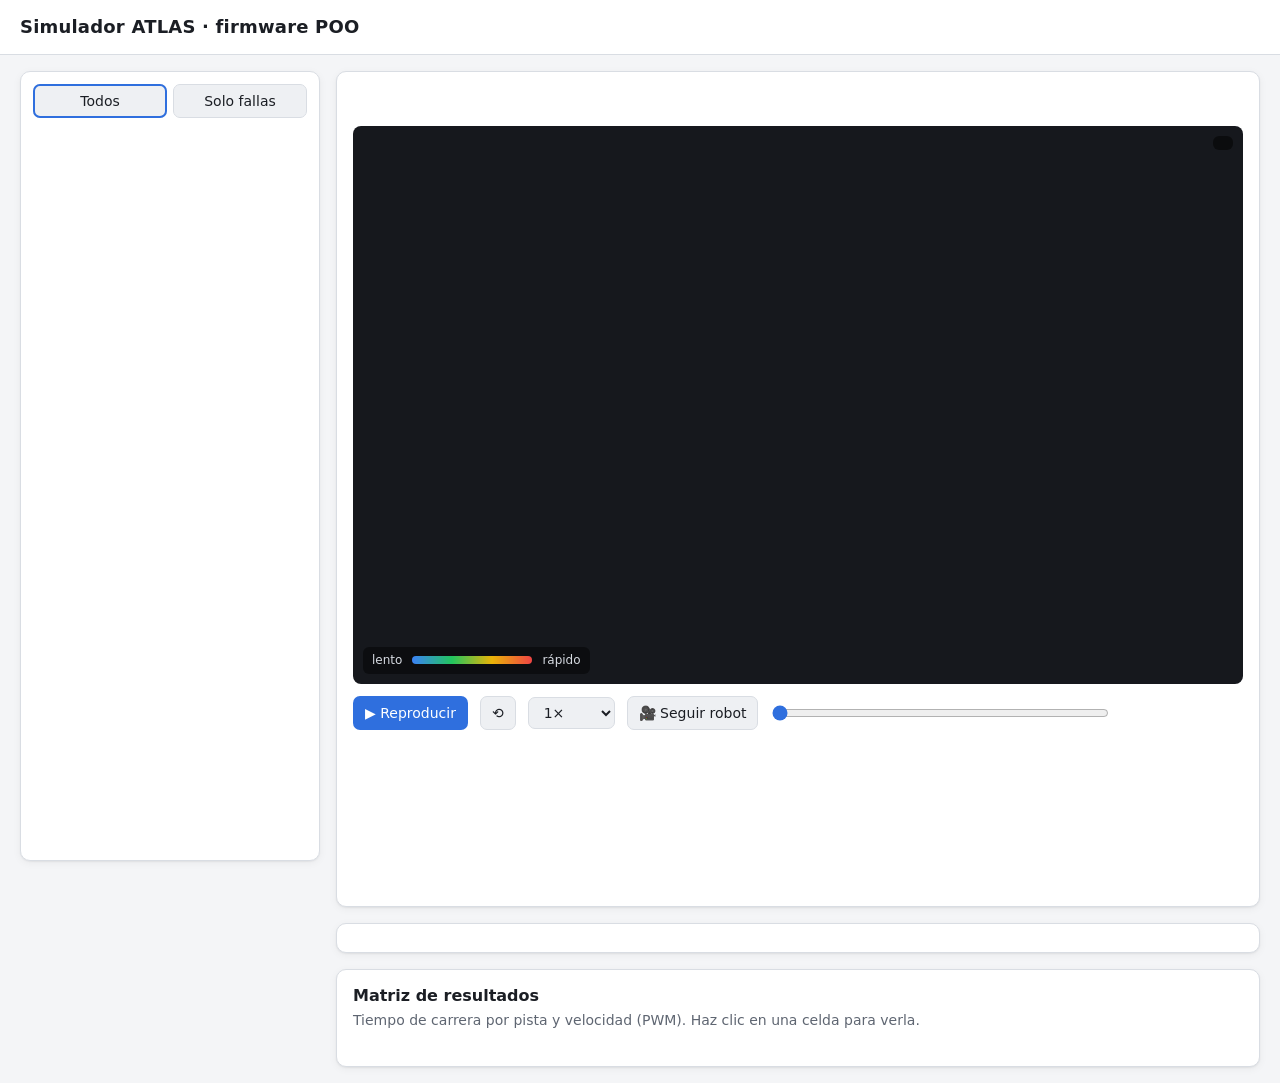
<file: simulation/viewer/viewer_template.html>
<!doctype html>
<html lang="es">
<head>
<meta charset="utf-8">
<meta name="viewport" content="width=device-width, initial-scale=1">
<title>Simulador ATLAS</title>
<style>
  :root {
    --bg: #f4f5f7;
    --panel: #ffffff;
    --panel-2: #eef0f3;
    --text: #1b1e24;
    --muted: #5f6672;
    --border: #d9dde3;
    --accent: #2f6fde;
    --ok: #1f8a4c;
    --ok-bg: #e3f4ea;
    --fail: #c43c32;
    --fail-bg: #fbe7e5;
    --warn: #a86b00;
    --warn-bg: #fdf1d8;
    --track-surface: #16181d;
    --track-line: #eceff3;
    --shadow: 0 1px 2px rgba(0, 0, 0, .06), 0 2px 8px rgba(0, 0, 0, .05);
  }
  @media (prefers-color-scheme: dark) {
    :root:not([data-theme="light"]) {
      --bg: #101216;
      --panel: #181b21;
      --panel-2: #20242b;
      --text: #e7e9ee;
      --muted: #9aa1ad;
      --border: #2c313a;
      --accent: #6b9cff;
      --ok: #4cc283;
      --ok-bg: #173225;
      --fail: #ff7a6e;
      --fail-bg: #3a1c1a;
      --warn: #f0b546;
      --warn-bg: #3a2d12;
      --track-surface: #0b0c0f;
      --shadow: none;
    }
  }
  :root[data-theme="dark"] {
    --bg: #101216; --panel: #181b21; --panel-2: #20242b; --text: #e7e9ee; --muted: #9aa1ad; --border: #2c313a;
    --accent: #6b9cff; --ok: #4cc283; --ok-bg: #173225; --fail: #ff7a6e; --fail-bg: #3a1c1a; --warn: #f0b546;
    --warn-bg: #3a2d12; --track-surface: #0b0c0f; --shadow: none;
  }
  * { box-sizing: border-box; }
  html, body { margin: 0; background: var(--bg); color: var(--text);
    font: 14px/1.45 system-ui, -apple-system, "Segoe UI", Roboto, sans-serif; }
  header { display: flex; flex-wrap: wrap; gap: 12px 24px; align-items: center; justify-content: space-between;
    padding: 14px 20px; border-bottom: 1px solid var(--border); background: var(--panel); }
  header h1 { font-size: 18px; margin: 0; letter-spacing: .2px; }
  header .sub { color: var(--muted); font-size: 13px; }
  .totals { display: flex; gap: 8px; flex-wrap: wrap; }
  .pill { padding: 4px 10px; border-radius: 999px; font-size: 13px; font-weight: 600; background: var(--panel-2); }
  .pill.ok { background: var(--ok-bg); color: var(--ok); }
  .pill.fail { background: var(--fail-bg); color: var(--fail); }
  .pill.warn { background: var(--warn-bg); color: var(--warn); }
  main { display: grid; grid-template-columns: 300px minmax(0, 1fr); gap: 16px; padding: 16px 20px; }
  aside, section.card { background: var(--panel); border: 1px solid var(--border); border-radius: 10px; box-shadow: var(--shadow); }
  aside { padding: 10px; max-height: calc(100vh - 110px); overflow: auto; position: sticky; top: 16px; }
  aside .filters { display: flex; gap: 6px; margin: 2px 2px 10px; }
  aside .filters button { flex: 1; }
  .group-title { font-size: 12px; font-weight: 700; text-transform: uppercase; letter-spacing: .6px; color: var(--muted);
    margin: 12px 6px 4px; }
  .scenario { display: flex; align-items: center; gap: 8px; width: 100%; text-align: left; border: 0; background: none;
    color: inherit; font: inherit; padding: 7px 8px; border-radius: 7px; cursor: pointer; }
  .scenario:hover { background: var(--panel-2); }
  .scenario.active { background: var(--accent); color: #fff; }
  .scenario .dot { width: 9px; height: 9px; border-radius: 50%; flex: none; }
  .dot.ok { background: var(--ok); } .dot.fail { background: var(--fail); } .dot.warn { background: var(--warn); }
  .scenario .meta { margin-left: auto; font-variant-numeric: tabular-nums; opacity: .8; font-size: 12px; }
  .stage { display: flex; flex-direction: column; gap: 16px; min-width: 0; }
  .card { padding: 14px 16px; }
  .card h2 { font-size: 16px; margin: 0 0 2px; }
  .card .desc { color: var(--muted); margin: 0 0 10px; }
  .canvas-wrap { position: relative; border-radius: 8px; overflow: hidden; background: var(--track-surface); }
  canvas#track { display: block; width: 100%; height: min(62vh, 620px); }
  .legend { position: absolute; left: 10px; bottom: 10px; display: flex; gap: 10px; align-items: center; color: #d6dae1;
    font-size: 12px; background: rgba(0, 0, 0, .45); padding: 5px 9px; border-radius: 6px; }
  .legend .bar { width: 120px; height: 8px; border-radius: 4px;
    background: linear-gradient(90deg, #3b82f6, #22c55e, #eab308, #ef4444); }
  .hud { position: absolute; right: 10px; top: 10px; color: #e9ecf1; font: 600 13px/1.35 ui-monospace, Menlo, monospace;
    background: rgba(0, 0, 0, .5); padding: 7px 10px; border-radius: 6px; text-align: right; }
  .controls { display: flex; flex-wrap: wrap; gap: 8px 12px; align-items: center; margin-top: 12px; }
  .controls input[type=range] { flex: 1 1 240px; accent-color: var(--accent); }
  button, select { font: inherit; color: var(--text); background: var(--panel-2); border: 1px solid var(--border);
    border-radius: 7px; padding: 6px 11px; cursor: pointer; }
  button.primary { background: var(--accent); color: #fff; border-color: transparent; min-width: 92px; }
  button.on { outline: 2px solid var(--accent); outline-offset: -2px; }
  .time { font-variant-numeric: tabular-nums; color: var(--muted); min-width: 120px; }
  .metrics { display: grid; grid-template-columns: repeat(auto-fill, minmax(150px, 1fr)); gap: 10px; }
  .metric { background: var(--panel-2); border-radius: 8px; padding: 9px 11px; }
  .metric .label { color: var(--muted); font-size: 12px; }
  .metric .value { font-size: 19px; font-weight: 700; font-variant-numeric: tabular-nums; }
  .status { padding: 9px 12px; border-radius: 8px; margin-bottom: 12px; font-weight: 600; }
  .status.ok { background: var(--ok-bg); color: var(--ok); }
  .status.fail { background: var(--fail-bg); color: var(--fail); }
  .status.warn { background: var(--warn-bg); color: var(--warn); }
  canvas#chart { display: block; width: 100%; height: 150px; margin-top: 12px; }
  table { width: 100%; border-collapse: collapse; font-variant-numeric: tabular-nums; }
  th, td { padding: 7px 8px; border-bottom: 1px solid var(--border); text-align: center; white-space: nowrap; }
  th:first-child, td:first-child { text-align: left; }
  td.cell { cursor: pointer; border-radius: 6px; }
  td.cell:hover { outline: 2px solid var(--accent); outline-offset: -2px; }
  td.cell.ok { color: var(--ok); } td.cell.fail { color: var(--fail); font-weight: 600; }
  .table-wrap { overflow-x: auto; }
  .note { color: var(--muted); font-size: 12px; margin-top: 8px; }
  @media (max-width: 900px) {
    main { grid-template-columns: 1fr; padding: 12px 16px; }
    aside { position: static; max-height: 280px; }
    canvas#track { height: 58vh; }
  }
</style>
</head>
<body>
<header>
  <div>
    <h1>Simulador ATLAS · firmware POO</h1>
    <div class="sub" id="subtitle"></div>
  </div>
  <div class="totals" id="totals"></div>
</header>

<main>
  <aside>
    <div class="filters">
      <button id="filterAll" class="on">Todos</button>
      <button id="filterFail">Solo fallas</button>
    </div>
    <div id="list"></div>
  </aside>

  <div class="stage">
    <section class="card">
      <h2 id="title"></h2>
      <p class="desc" id="description"></p>
      <div id="status" class="status"></div>
      <div class="canvas-wrap">
        <canvas id="track"></canvas>
        <div class="hud" id="hud"></div>
        <div class="legend"><span>lento</span><span class="bar"></span><span>rápido</span></div>
      </div>
      <div class="controls">
        <button class="primary" id="play">▶ Reproducir</button>
        <button id="restart" title="Reiniciar">⟲</button>
        <select id="rate" title="Velocidad de reproducción">
          <option value="0.25">0.25×</option>
          <option value="0.5">0.5×</option>
          <option value="1" selected>1×</option>
          <option value="2">2×</option>
          <option value="4">4×</option>
          <option value="8">8×</option>
        </select>
        <button id="follow" title="La cámara sigue al robot">🎥 Seguir robot</button>
        <input type="range" id="scrub" min="0" max="1000" value="0" aria-label="Línea de tiempo">
        <span class="time" id="time"></span>
      </div>
      <canvas id="chart"></canvas>
    </section>

    <section class="card">
      <div class="metrics" id="metrics"></div>
    </section>

    <section class="card" id="learningCard" hidden>
      <h2>Aprendizaje de pista (3 intentos)</h2>
      <p class="desc">Intento 1: reconoce la pista con el perfil Seguro. Intentos 2 y 3: corren guiados por el mapa con el perfil Rápido. Haz clic en un tiempo para verlo.</p>
      <div class="table-wrap"><table id="learning"></table></div>
    </section>

    <section class="card">
      <h2>Matriz de resultados</h2>
      <p class="desc">Tiempo de carrera por pista y velocidad (PWM). Haz clic en una celda para verla.</p>
      <div class="table-wrap"><table id="matrix"></table></div>
      <p class="note" id="configNote"></p>
    </section>
  </div>
</main>

<script>
const DATA = /*__SIM_DATA__*/null;

const $ = (id) => document.getElementById(id);
const state = { index: 0, time: 0, playing: false, rate: 1, follow: false, onlyFailures: false, lastFrame: 0 };

const fmt = (value, digits = 2) => Number(value).toFixed(digits);
const statusOf = (s) => s.passed ? 'ok' : (s.required ? 'fail' : 'warn');
const statusText = (s) => s.passed ? 'Completó' : (s.required ? 'Falló' : 'Falló (extremo)');

//  ----- Resumen y lista ------------------------------------------------------

function renderHeader() {
  const total = DATA.scenarios.length;
  const passed = DATA.scenarios.filter((s) => s.passed).length;
  const requiredFails = DATA.scenarios.filter((s) => !s.passed && s.required).length;
  const stressFails = DATA.scenarios.filter((s) => !s.passed && !s.required).length;
  const meters = DATA.tracks.reduce((sum, t) => sum + t.length, 0);
  $('subtitle').textContent = `${DATA.tracks.length} pistas · ${fmt(meters, 0)} m de línea · ${total} escenarios`;
  $('totals').innerHTML =
    `<span class="pill ok">${passed} completados</span>` +
    `<span class="pill ${requiredFails ? 'fail' : ''}">${requiredFails} fallas obligatorias</span>` +
    (stressFails ? `<span class="pill warn">${stressFails} fallas extremas</span>` : '');
}

function renderList() {
  const list = $('list');
  list.innerHTML = '';
  DATA.tracks.forEach((track, trackIndex) => {
    const items = DATA.scenarios
      .map((s, i) => ({ s, i }))
      .filter(({ s }) => s.track === trackIndex && (!state.onlyFailures || !s.passed));
    if (!items.length) return;
    const title = document.createElement('div');
    title.className = 'group-title';
    title.textContent = `${track.name} · ${fmt(track.length, 1)} m`;
    list.appendChild(title);
    items.forEach(({ s, i }) => {
      const button = document.createElement('button');
      button.className = 'scenario' + (i === state.index ? ' active' : '');
      const variant = s.label.split(' · ').slice(1).join(' · ');
      button.innerHTML = `<span class="dot ${statusOf(s)}"></span><span>${variant}</span>` +
        `<span class="meta">${s.passed ? fmt(s.raceTime, 1) + ' s' : '—'}</span>`;
      button.onclick = () => select(i);
      list.appendChild(button);
    });
  });
}

function renderMatrix() {
  const speeds = [...new Set(DATA.scenarios.filter((s) => s.label.split(' · ').length === 2 ||
    s.label.endsWith('(extremo)') || s.label.endsWith('cm)')).map((s) => s.pwm))].sort((a, b) => a - b);
  let html = '<tr><th>Pista</th><th>Largo</th><th>Radio mín.</th>' +
    speeds.map((p) => `<th>PWM ${p}${p > 220 ? ' *' : ''}</th>`).join('') + '</tr>';
  DATA.tracks.forEach((track, t) => {
    html += `<tr><td>${track.name}</td><td>${fmt(track.length, 1)} m</td><td>${track.minRadius < 0.04 ? 'esquina viva' : fmt(track.minRadius * 100, 0) + ' cm'}</td>`;
    speeds.forEach((pwm) => {
      const i = DATA.scenarios.findIndex((s) => s.track === t && s.pwm === pwm &&
        (s.label.split(' · ').length === 2 || s.label.endsWith('(extremo)') || s.label.endsWith('cm)')));
      if (i < 0) { html += '<td>—</td>'; return; }
      const s = DATA.scenarios[i];
      html += `<td class="cell ${s.passed ? 'ok' : 'fail'}" data-i="${i}">${s.passed ? fmt(s.raceTime, 2) + ' s' : '✗ ' + (s.failure || 'falla')}</td>`;
    });
    html += '</tr>';
  });
  $('matrix').innerHTML = html;
  $('matrix').querySelectorAll('td.cell').forEach((cell) => cell.onclick = () => {
    select(Number(cell.dataset.i));
    window.scrollTo({ top: 0, behavior: 'smooth' });
  });
  const c = DATA.config;
  $('configNote').textContent = `Criterio: completar cada pista en menos de 40 s. * Prueba extrema (PWM máximo del firmware). Firmware: Kp ${c.kp}, Kd ${c.kd}, ` +
    `lazo ${c.loopPeriodUs} µs. Robot: ${c.sensorCount} sensores cada ${c.sensorPitch * 1000} mm, barra a ` +
    `${c.sensorBarAhead * 100} cm del eje, ${c.maxWheelSpeed} m/s a PWM 255.`;
}

function renderLearning() {
  const rows = DATA.tracks.map((track, t) => {
    const attempts = DATA.scenarios.map((s, i) => ({ s, i })).filter(({ s }) => s.track === t && s.label.includes('aprendizaje'));
    return { track, attempts };
  }).filter((row) => row.attempts.length);
  if (!rows.length) return;
  $('learningCard').hidden = false;
  let html = '<tr><th>Pista</th><th>Intento 1 (reconoce)</th><th>Intento 2 (mapa)</th><th>Intento 3 (mapa)</th><th>Mejora</th></tr>';
  rows.forEach(({ track, attempts }) => {
    html += `<tr><td>${track.name}</td>`;
    attempts.forEach(({ s, i }) => {
      html += `<td class="cell ${s.passed ? 'ok' : 'fail'}" data-i="${i}">${s.passed ? fmt(s.raceTime, 2) + ' s' : '✗ ' + (s.failure || 'falla')}</td>`;
    });
    const first = attempts[0].s, best = attempts.slice(1).filter(({ s }) => s.passed).map(({ s }) => s.raceTime);
    html += best.length && first.passed ? `<td>${fmt(100 * (1 - Math.min(...best) / first.raceTime), 0)} %</td>` : '<td>—</td>';
    html += '</tr>';
  });
  $('learning').innerHTML = html;
  $('learning').querySelectorAll('td.cell').forEach((cell) => cell.onclick = () => {
    select(Number(cell.dataset.i));
    window.scrollTo({ top: 0, behavior: 'smooth' });
  });
}

//  ----- Selección y métricas -------------------------------------------------

function current() { return DATA.scenarios[state.index]; }
function duration() { const t = current().t; return t.length ? t[t.length - 1] / 1000 : 0; }

function select(index) {
  state.index = index;
  state.time = 0;
  state.playing = true;
  const s = current();
  const track = DATA.tracks[s.track];
  $('title').textContent = s.label;
  $('description').textContent = `${track.description} Largo ${fmt(track.length, 1)} m · ${track.laps} vuelta(s) · línea ${s.lineColor}.`;
  const status = $('status');
  status.className = 'status ' + statusOf(s);
  status.textContent = s.passed
    ? `✓ Completó ${track.laps} vuelta(s) en ${fmt(s.raceTime, 2)} s y se detuvo correctamente.`
    : `✗ ${statusText(s)}: ${s.failure || 'no se detuvo correctamente'} a los ${fmt(s.raceTime, 2)} s (${fmt(s.distance, 1)} m recorridos).`;
  renderMetrics(s);
  renderList();
  prepareTrackPath();
  updatePlayButton();
}

function renderMetrics(s) {
  const laps = s.lapTimes.length ? s.lapTimes.map((l) => fmt(l, 2) + ' s').join(' / ') : '—';
  const items = [
    ['Tiempo de carrera', fmt(s.raceTime, 2) + ' s'],
    ['Vueltas', laps],
    ['Velocidad media (pista)', fmt(s.avgSpeed, 2) + ' m/s'],
    ['Velocidad máxima', fmt(s.maxSpeed, 2) + ' m/s'],
    ['Error lateral RMS', fmt(s.rmsOffsetMm, 1) + ' mm'],
    ['Error lateral p95', fmt(s.p95OffsetMm, 1) + ' mm'],
    ['Error lateral máx.', fmt(s.maxOffsetMm, 0) + ' mm'],
    ['Sin línea (recuperación)', fmt(s.lostLinePct, 1) + ' %'],
    ['Derrape', fmt(s.slidingPct, 1) + ' %'],
    ['Oscilación (cruces/m)', fmt(s.zigzagPerMeter, 2)],
    ['Esfuerzo de dirección', fmt(s.steeringRms, 0) + ' PWM'],
    ['Sensores calibrados', `${s.calibratedSensors}/16`],
    ['PWM crucero / impeller', `${s.pwm} / ${s.impeller}`],
  ];
  $('metrics').innerHTML = items.map(([label, value]) =>
    `<div class="metric"><div class="label">${label}</div><div class="value">${value}</div></div>`).join('');
}

//  ----- Dibujo ---------------------------------------------------------------

const canvas = $('track');
const ctx = canvas.getContext('2d');
const chart = $('chart');
const chartCtx = chart.getContext('2d');
let trackPath = null;
let trackBounds = null;

// Los huecos (painted = 0) se dejan sin dibujar.
function prepareTrackPath() {
  const track = DATA.tracks[current().track];
  const pts = track.points, painted = track.painted;
  const count = pts.length / 2;
  trackPath = new Path2D();
  let minX = Infinity, minY = Infinity, maxX = -Infinity, maxY = -Infinity;
  let drawing = false;
  for (let k = 0; k <= count; k++) {
    const i = k % count;
    const x = pts[2 * i] / 1000, y = pts[2 * i + 1] / 1000;
    minX = Math.min(minX, x); maxX = Math.max(maxX, x); minY = Math.min(minY, y); maxY = Math.max(maxY, y);
    const prev = (i + count - 1) % count;
    if (!painted[prev] || !painted[i] && !drawing) { drawing = false; }
    if (painted[prev] && (k > 0)) {
      if (!drawing) { trackPath.moveTo(pts[2 * prev] / 1000, pts[2 * prev + 1] / 1000); drawing = true; }
      trackPath.lineTo(x, y);
    }
    if (!painted[i]) drawing = false;
  }
  trackBounds = { minX, minY, maxX, maxY };
}

function resizeCanvas(c) {
  const ratio = window.devicePixelRatio || 1;
  const w = Math.round(c.clientWidth * ratio), h = Math.round(c.clientHeight * ratio);
  if (c.width !== w || c.height !== h) { c.width = w; c.height = h; }
  return ratio;
}

function speedColor(v, vmax) {
  const stops = [[59, 130, 246], [34, 197, 94], [234, 179, 8], [239, 68, 68]];
  const u = Math.max(0, Math.min(0.999, v / Math.max(vmax, 0.1))) * (stops.length - 1);
  const k = Math.floor(u), f = u - k, a = stops[k], b = stops[k + 1];
  return `rgb(${a.map((c, i) => Math.round(c + (b[i] - c) * f)).join(',')})`;
}

function sampleIndexAt(time) {
  const t = current().t, target = time * 1000;
  let lo = 0, hi = t.length - 1;
  while (lo < hi) { const mid = (lo + hi + 1) >> 1; if (t[mid] <= target) lo = mid; else hi = mid - 1; }
  return lo;
}

function poseAt(time) {
  const s = current();
  const i = sampleIndexAt(time), j = Math.min(i + 1, s.t.length - 1);
  const span = s.t[j] - s.t[i];
  const f = span > 0 ? Math.min(1, Math.max(0, (time * 1000 - s.t[i]) / span)) : 0;
  let dh = (s.h[j] - s.h[i]) / 1000;
  while (dh > Math.PI) dh -= 2 * Math.PI;
  while (dh < -Math.PI) dh += 2 * Math.PI;
  return {
    i,
    x: (s.x[i] + (s.x[j] - s.x[i]) * f) / 1000,
    y: (s.y[i] + (s.y[j] - s.y[i]) * f) / 1000,
    heading: s.h[i] / 1000 + dh * f,
    speed: (s.v[i] + (s.v[j] - s.v[i]) * f) / 100,
    trackable: (s.f[i] & 1) === 1,
    sliding: (s.f[i] & 2) === 2,
    offset: s.o[i],
  };
}

function viewTransform(width, height, pose) {
  if (state.follow) {
    const viewMeters = 1.6;
    const scale = Math.min(width, height) / viewMeters;
    return { scale, ox: width / 2 - pose.x * scale, oy: height / 2 + pose.y * scale };
  }
  const margin = 0.35;
  const w = trackBounds.maxX - trackBounds.minX + 2 * margin;
  const h = trackBounds.maxY - trackBounds.minY + 2 * margin;
  const scale = Math.min(width / w, height / h);
  const ox = (width - (trackBounds.maxX + trackBounds.minX) * scale) / 2;
  const oy = (height + (trackBounds.maxY + trackBounds.minY) * scale) / 2;
  return { scale, ox, oy };
}

function drawRobot(pose, scale) {
  const c = DATA.config;
  ctx.save();
  ctx.translate(pose.x, pose.y);
  ctx.rotate(pose.heading);
  const px = 1 / scale;
  // chasis
  ctx.fillStyle = 'rgba(70, 120, 230, 0.85)';
  ctx.strokeStyle = '#d7e3ff';
  ctx.lineWidth = 1.5 * px;
  ctx.beginPath();
  ctx.moveTo(-0.045, -0.07); ctx.lineTo(0.06, -0.05); ctx.lineTo(c.sensorBarAhead - 0.01, -0.02);
  ctx.lineTo(c.sensorBarAhead - 0.01, 0.02); ctx.lineTo(0.06, 0.05); ctx.lineTo(-0.045, 0.07); ctx.closePath();
  ctx.fill(); ctx.stroke();
  // ruedas
  ctx.fillStyle = '#111';
  const half = c.wheelBase / 2;
  ctx.fillRect(-0.022, half - 0.006, 0.044, 0.014);
  ctx.fillRect(-0.022, -half - 0.008, 0.044, 0.014);
  // barra de sensores
  const barHalf = (c.sensorCount - 1) / 2 * c.sensorPitch;
  ctx.fillStyle = pose.trackable ? '#22c55e' : '#ef4444';
  ctx.fillRect(c.sensorBarAhead - 0.006, -barHalf - 0.006, 0.012, 2 * barHalf + 0.012);
  ctx.fillStyle = '#fff';
  for (let k = 0; k < c.sensorCount; k++) {
    ctx.beginPath();
    ctx.arc(c.sensorBarAhead, -barHalf + k * c.sensorPitch, 0.0022, 0, 2 * Math.PI);
    ctx.fill();
  }
  if (pose.sliding) {
    ctx.strokeStyle = '#eab308';
    ctx.lineWidth = 3 * px;
    ctx.beginPath(); ctx.arc(0.06, 0, 0.16, 0, 2 * Math.PI); ctx.stroke();
  }
  ctx.restore();
}

function draw() {
  const s = current();
  const ratio = resizeCanvas(canvas);
  const width = canvas.width, height = canvas.height;
  const pose = poseAt(state.time);
  const view = viewTransform(width, height, pose);
  const styles = getComputedStyle(document.documentElement);

  ctx.setTransform(1, 0, 0, 1, 0, 0);
  ctx.fillStyle = s.lineColor === 'negra' ? '#f3f4f6' : styles.getPropertyValue('--track-surface');
  ctx.fillRect(0, 0, width, height);

  ctx.setTransform(view.scale, 0, 0, -view.scale, view.ox, view.oy);
  ctx.lineJoin = 'round';
  ctx.lineCap = 'round';
  ctx.strokeStyle = s.lineColor === 'negra' ? '#14161a' : '#eceff3';
  ctx.lineWidth = DATA.tracks[s.track].lineWidth;
  ctx.stroke(trackPath);

  // estela coloreada por velocidad
  const vmax = Math.max(...s.v) / 100;
  ctx.lineWidth = Math.max(0.006, 2.2 / view.scale);
  for (let k = 1; k <= pose.i; k++) {
    ctx.strokeStyle = speedColor(s.v[k] / 100, vmax);
    ctx.beginPath();
    ctx.moveTo(s.x[k - 1] / 1000, s.y[k - 1] / 1000);
    ctx.lineTo(s.x[k] / 1000, s.y[k] / 1000);
    ctx.stroke();
  }
  drawRobot(pose, view.scale);

  $('hud').innerHTML = `t ${fmt(state.time, 2)} s<br>${fmt(pose.speed, 2)} m/s<br>error ${pose.offset} mm` +
    (pose.trackable ? '' : '<br><span style="color:#ff8a80">buscando línea</span>') +
    (pose.sliding ? '<br><span style="color:#facc15">derrapando</span>' : '');
  $('time').textContent = `${fmt(state.time, 2)} / ${fmt(duration(), 2)} s`;
  $('scrub').value = duration() ? Math.round(1000 * state.time / duration()) : 0;
  drawChart(pose.i, ratio);
}

function drawChart(cursor, ratio) {
  const s = current();
  resizeCanvas(chart);
  const w = chart.width, h = chart.height, pad = 24 * ratio;
  const styles = getComputedStyle(document.documentElement);
  chartCtx.setTransform(1, 0, 0, 1, 0, 0);
  chartCtx.clearRect(0, 0, w, h);
  if (!s.t.length) return;
  const tmax = s.t[s.t.length - 1] || 1;
  const vmax = Math.max(...s.v) / 100 || 1;
  const X = (t) => pad + (w - 2 * pad) * t / tmax;
  const Y = (v) => h - pad - (h - 2 * pad) * v / (vmax * 1.1);

  chartCtx.fillStyle = styles.getPropertyValue('--muted');
  chartCtx.font = `${11 * ratio}px system-ui`;
  chartCtx.fillText(`velocidad (m/s) · máx ${fmt(vmax, 2)}`, pad, 14 * ratio);
  chartCtx.strokeStyle = styles.getPropertyValue('--border');
  chartCtx.beginPath(); chartCtx.moveTo(pad, h - pad); chartCtx.lineTo(w - pad, h - pad); chartCtx.stroke();

  // zonas sin línea
  chartCtx.fillStyle = 'rgba(239, 68, 68, 0.18)';
  for (let k = 0; k < s.t.length; k++) {
    if (s.f[k] & 1) continue;
    const x0 = X(s.t[k]), x1 = X(s.t[Math.min(k + 1, s.t.length - 1)]);
    chartCtx.fillRect(x0, pad, Math.max(1, x1 - x0), h - 2 * pad);
  }
  chartCtx.strokeStyle = styles.getPropertyValue('--accent');
  chartCtx.lineWidth = 1.5 * ratio;
  chartCtx.beginPath();
  for (let k = 0; k < s.t.length; k++) {
    const x = X(s.t[k]), y = Y(s.v[k] / 100);
    if (k === 0) chartCtx.moveTo(x, y); else chartCtx.lineTo(x, y);
  }
  chartCtx.stroke();
  chartCtx.strokeStyle = styles.getPropertyValue('--text');
  chartCtx.beginPath(); chartCtx.moveTo(X(s.t[cursor]), pad); chartCtx.lineTo(X(s.t[cursor]), h - pad); chartCtx.stroke();
  chartCtx.fillStyle = styles.getPropertyValue('--muted');
  chartCtx.fillText('zonas rojas = robot buscando la línea', w - pad - 220 * ratio, 14 * ratio);
}

//  ----- Reproducción ---------------------------------------------------------

function updatePlayButton() { $('play').textContent = state.playing ? '❚❚ Pausa' : '▶ Reproducir'; }

function frame(now) {
  const dt = state.lastFrame ? (now - state.lastFrame) / 1000 : 0;
  state.lastFrame = now;
  if (state.playing) {
    state.time += dt * state.rate;
    if (state.time >= duration()) { state.time = duration(); state.playing = false; updatePlayButton(); }
  }
  draw();
  requestAnimationFrame(frame);
}

$('play').onclick = () => {
  if (state.time >= duration()) state.time = 0;
  state.playing = !state.playing;
  updatePlayButton();
};
$('restart').onclick = () => { state.time = 0; state.playing = true; updatePlayButton(); };
$('rate').onchange = (e) => { state.rate = Number(e.target.value); };
$('follow').onclick = () => { state.follow = !state.follow; $('follow').classList.toggle('on', state.follow); };
$('scrub').oninput = (e) => { state.time = duration() * Number(e.target.value) / 1000; };
$('filterAll').onclick = () => { state.onlyFailures = false; $('filterAll').classList.add('on'); $('filterFail').classList.remove('on'); renderList(); };
$('filterFail').onclick = () => { state.onlyFailures = true; $('filterFail').classList.add('on'); $('filterAll').classList.remove('on'); renderList(); };
document.addEventListener('keydown', (e) => {
  if (e.target.tagName === 'SELECT') return;
  if (e.code === 'Space') { e.preventDefault(); $('play').click(); }
  if (e.key === 'f') $('follow').click();
});

renderHeader();
renderMatrix();
renderLearning();
const firstFailure = DATA.scenarios.findIndex((s) => !s.passed && s.required);
select(Math.max(0, DATA.scenarios.findIndex((s) => s.track === 0 && s.pwm === 190)));
if (firstFailure >= 0) state.playing = true;
requestAnimationFrame(frame);
</script>
</body>
</html>
</file>
